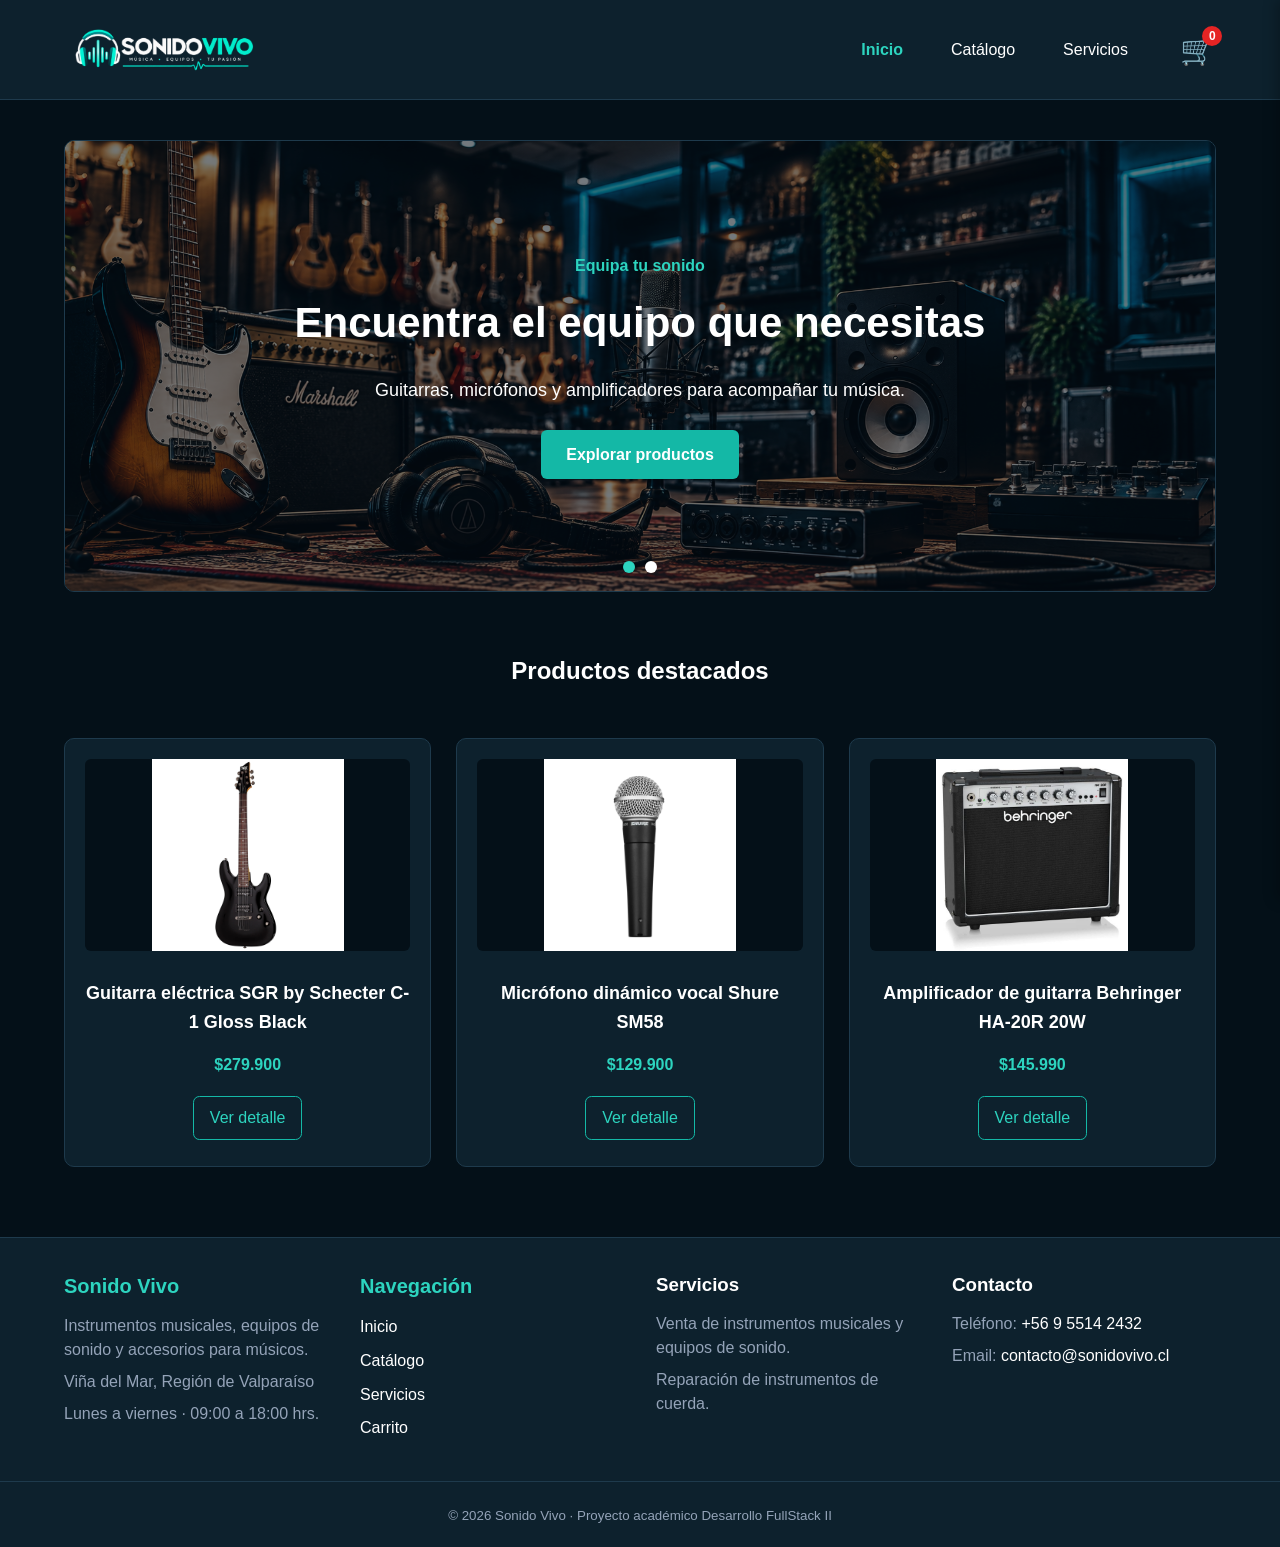
<file: index.html>
<!DOCTYPE html>
<html lang="es">

<head>
    <meta charset="UTF-8">
    <meta name="viewport" content="width=device-width, initial-scale=1.0">
    <meta name="description" content="Tienda de Instrumentos musicales, equipos de sonido y accesorios. Servicio técnico y reparación de instrumentos.">
    <title>Inicio | Sonido Vivo</title>
    <link rel="stylesheet" href="assets/css/estilos.css">
</head>

<body>


    <header class="cabecera-sitio">

        <a class="marca" href="index.html">
            <img src="assets/img/logo.png" alt="Sonido Vivo">
        </a>

        <button id="boton-menu" class="boton-menu" type="button" aria-label="Abrir o cerrar menú principal"
            aria-controls="navegacion-principal" aria-expanded="false">

            <span aria-hidden="true">☰</span>
        </button>

        <nav id="navegacion-principal" class="navegacion-principal" aria-label="Navegación principal">

            <ul class="menu">
                <li><a href="index.html" aria-current="page">Inicio</a></li>
                <li><a href="catalogo.html">Catálogo</a></li>
                <li><a href="servicios.html">Servicios</a></li>
            </ul>

        </nav>
        <button id="abrir-carrito" class="acceso-carrito" type="button" aria-label="Abrir carrito de compras">

            <span class="icono-carrito" aria-hidden="true">🛒</span>
            <span id="cantidad-carrito" class="cantidad-carrito">0</span>

        </button>

    </header>

    <aside id="panel-carrito" class="panel-carrito" aria-label="Carrito de compras">

        <div class="panel-carrito-encabezado">
            <h2>Mi carrito</h2>

            <button id="cerrar-carrito" type="button" aria-label="Cerrar carrito">
                ✕
            </button>
        </div>

        <div class="panel-carrito-contenido">

            <div id="lista-carrito"></div>
            
            <p id="total-carrito-panel" class="total-carrito">
                Total: $0
            </p>

            <div id="acciones-carrito">

                <button id="vaciar-carrito" type="button">
                    Vaciar carrito
                </button>

                <a class="boton" href="carrito.html">
                    Ver carrito completo
                </a>

            </div>

        </div>

    </aside>

    <main id="contenido-principal">
        <section class="carrusel" aria-label="Presentación principal de Sonido Vivo">

            <article class="diapositiva activa">

                <img src="assets/img/catalogo.png" alt="Equipos e instrumentos disponibles en Sonido Vivo">

                <div class="contenido-diapositiva">
                    <p class="etiqueta">Equipa tu sonido</p>
                    <h1>Encuentra el equipo que necesitas</h1>
                    <p>Guitarras, micrófonos y amplificadores para acompañar tu música.</p>
                    <a class="boton" href="catalogo.html">Explorar productos</a>
                </div>

            </article>


            <article class="diapositiva">

                <img src="assets/img/servicio tecnico.png" alt="Servicio técnico y reparación de instrumentos">

                <div class="contenido-diapositiva">
                    <p class="etiqueta">Servicio técnico</p>
                    <h2>Tu instrumento en buenas manos</h2>
                    <p>Reparación y mantenimiento de instrumentos de cuerda.</p>
                    <a class="boton" href="servicios.html">Solicitar revisión</a>
                </div>

            </article>


            <div class="indicadores-carrusel" aria-label="Seleccionar diapositiva">

                <button class="indicador activo" type="button" data-indice="0" aria-label="Mostrar catálogo">
                </button>

                <button class="indicador" type="button" data-indice="1" aria-label="Mostrar servicio técnico">
                </button>

            </div>

        </section>

        <section aria-labelledby="titulo-productos">
            <h2 id="titulo-productos">Productos destacados</h2>

            <div class="grilla-productos">

                <article class="tarjeta-producto">
                    <img src="assets/img/guitarra-schecter.jpg"
                        alt="Guitarra eléctrica SGR by Schecter C-1 Gloss Black">
                    <h3>Guitarra eléctrica SGR by Schecter C-1 Gloss Black</h3>
                    <p>$279.900</p>
                    <a href="producto1.html">Ver detalle</a>
                </article>

                <article class="tarjeta-producto">
                    <img src="assets/img/microfono.jpg" alt="Micrófono dinámico vocal Shure SM58">
                    <h3>Micrófono dinámico vocal Shure SM58</h3>
                    <p>$129.900</p>
                                 
                    <a href="producto2.html">Ver detalle</a>
                </article>

                <article class="tarjeta-producto">
                    <img src="assets/img/amplificador-behringe.jpg" alt="Amplificador de guitarra Behringer HA-20R 20W">
                    <h3>Amplificador de guitarra Behringer HA-20R 20W</h3>
                    <p>$145.990</p>

                    <a href="producto3.html">Ver detalle</a>
                </article>

            </div>
        </section>

    </main>
    <footer class="pie-sitio">

        <div class="footer-contenido">

            <section class="footer-columna">
                <h2>Sonido Vivo</h2>

                <p>
                    Instrumentos musicales, equipos de sonido y accesorios para músicos.
                </p>

                <p>Viña del Mar, Región de Valparaíso</p>

                <p>Lunes a viernes · 09:00 a 18:00 hrs.</p>
            </section>

            <section class="footer-columna">
                <h2>Navegación</h2>

                <ul>
                    <li><a href="index.html">Inicio</a></li>
                    <li><a href="catalogo.html">Catálogo</a></li>
                    <li><a href="servicios.html">Servicios</a></li>
                    <li><a href="carrito.html">Carrito</a></li>
                </ul>
            </section>

            <section class="footer-columna">
                <h3>Servicios</h3>

                <p>
                    Venta de instrumentos musicales y equipos de sonido.
                </p>

                <p>
                    Reparación de instrumentos de cuerda.
                </p>

            </section>

            <section class="footer-columna">
                <h3>Contacto</h3>

                <address>
                    <p>
                        Teléfono:
                        <a href="tel:+56955142432">+56 9 5514 2432</a>
                    </p>

                    <p>
                        Email:
                        <a href="mailto:contacto@sonidovivo.cl">contacto@sonidovivo.cl</a>
                    </p>
                </address>
            </section>

        </div>

        <div class="footer-inferior">
            <p>
                <small>
                    © 2026 Sonido Vivo · Proyecto académico Desarrollo FullStack II
                </small>
            </p>
        </div>

    </footer>
    <script src="assets/js/menu.js"></script>
    <script src="assets/js/productos.js"></script>
    <script src="assets/js/app.js"></script>
    <script src="assets/js/carrito.js"></script>
    <script src="assets/js/carrusel.js"></script>

</body>

</html>
</file>
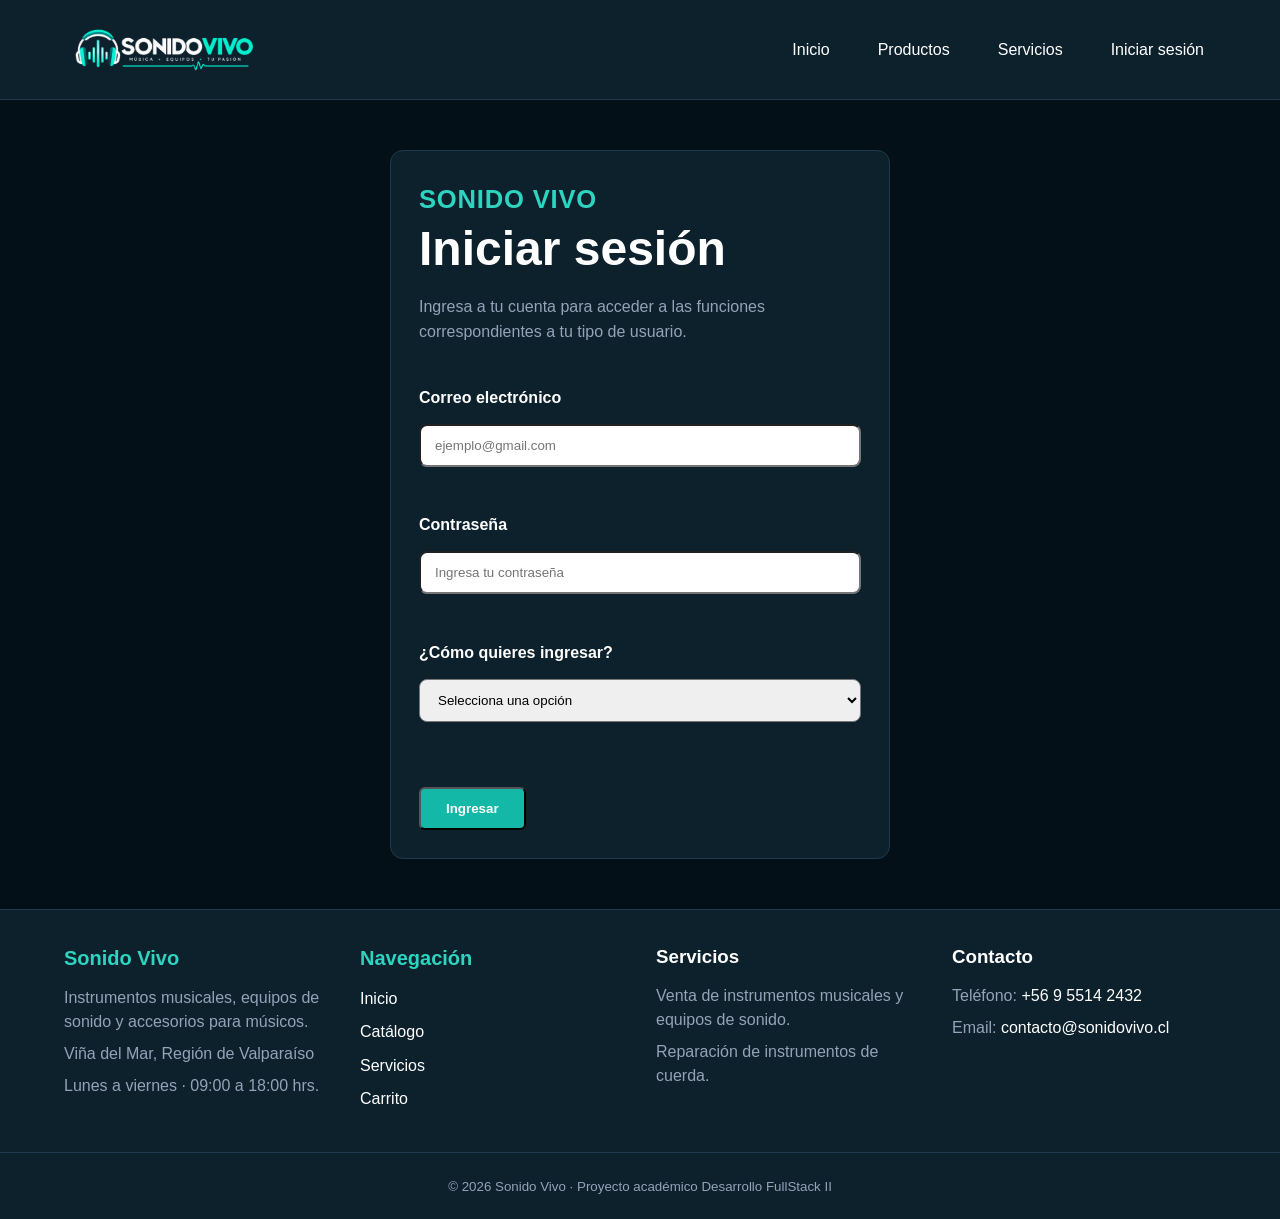
<file: agregar-producto.html>
<!DOCTYPE html>
<html lang="es">

<head>

    <meta charset="UTF-8">
    <meta name="viewport" content="width=device-width, initial-scale=1.0">

    <title>Agregar producto - Sonido Vivo</title>

    <link rel="stylesheet" href="assets/css/estilos.css">

</head>

<body>

    <main>

        <section class="contenedor-formulario">

            <h1>Agregar producto</h1>

            <form id="formProducto">

                <label for="codigo">
                    Código
                </label>

                <input
                    type="text"
                    id="codigo"
                    required
                    minlength="3"
                >

                <label for="nombre">
                    Nombre
                </label>

                <input
                    type="text"
                    id="nombre"
                    required
                    maxlength="100"
                >

                <label for="descripcion">
                    Descripción
                </label>

                <textarea
                    id="descripcion"
                    maxlength="500"
                ></textarea>

                <label for="precio">
                    Precio
                </label>

                <input
                    type="number"
                    id="precio"
                    min="0"
                    step="0.01"
                    required
                >

                <label for="stock">
                    Stock
                </label>

                <input
                    type="number"
                    id="stock"
                    min="0"
                    step="1"
                    required
                >

                <label for="stockCritico">
                    Stock crítico
                </label>

                <input
                    type="number"
                    id="stockCritico"
                    min="0"
                    step="1"
                    value="5"
                >

                <label for="categoria">
                    Categoría
                </label>

                <select id="categoria" required>

                    <option value="">
                        Seleccione una categoría
                    </option>

                    <option value="Guitarras">
                        Guitarras
                    </option>

                    <option value="Micrófonos">
                        Micrófonos
                    </option>

                    <option value="Amplificadores">
                        Amplificadores
                    </option>

                    <option value="Accesorios">
                        Accesorios
                    </option>

                </select>

                <label for="imagen">
                    Imagen
                </label>

                <input
                    type="text"
                    id="imagen"
                    placeholder="assets/img/producto.jpg"
                >

                <p id="mensajeProducto"></p>

                <button type="submit">
                    Guardar producto
                </button>

                <a href="vendedor.html">
                    Volver al panel
                </a>

            </form>

        </section>

    </main>

    <script src="assets/js/vendedor.js"></script>

</body>

</html>
</file>
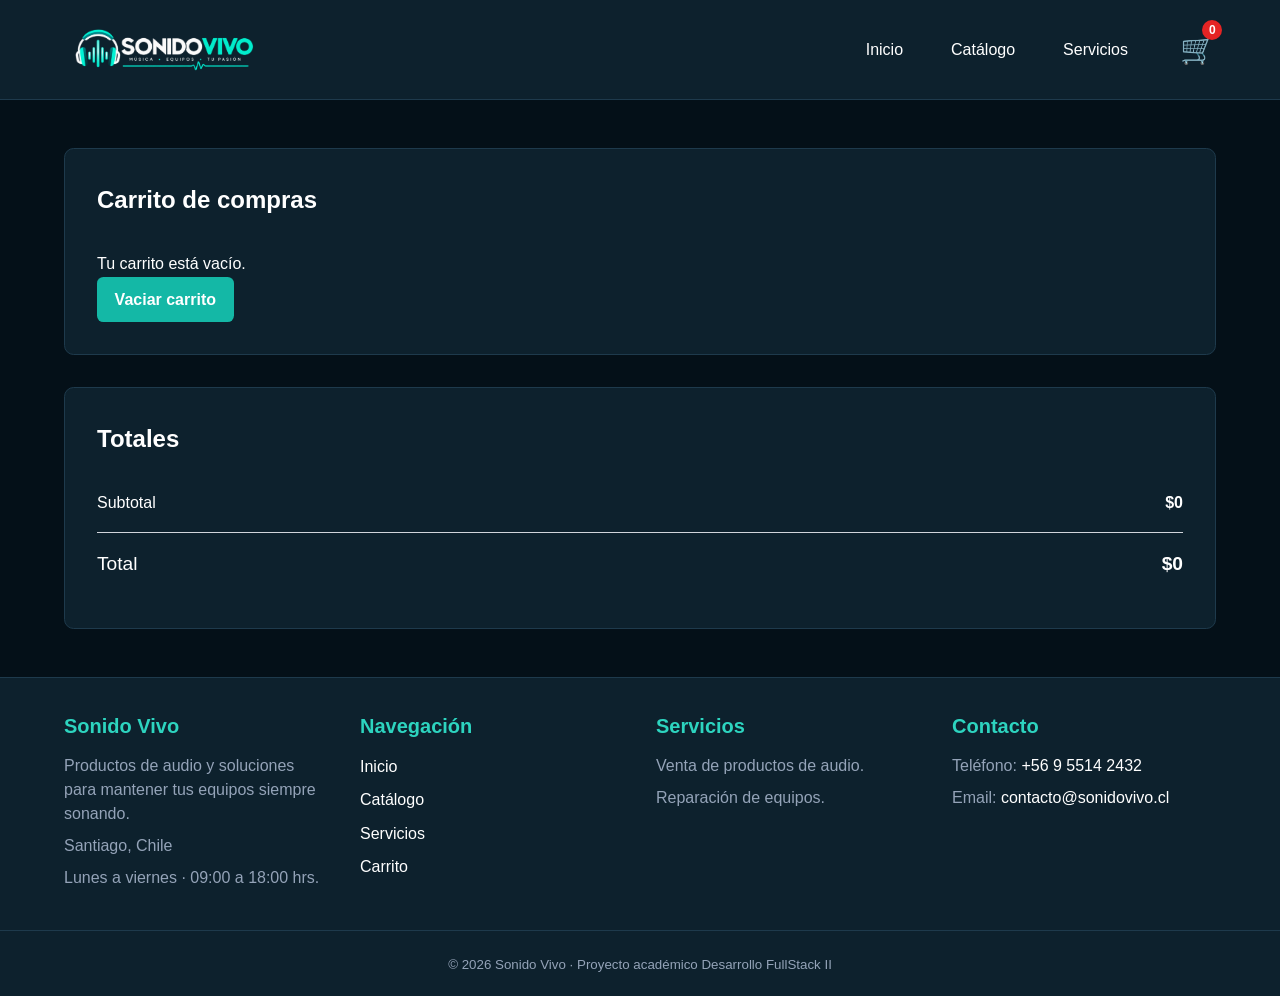
<file: carrito.html>
<!DOCTYPE html>
<html lang="es">

<head>
    <meta charset="UTF-8">
    <meta name="viewport" content="width=device-width, initial-scale=1.0">
    <meta name="description" content="Carrito de compras de Sonido Vivo">
    <title>Carrito de compras | Sonido Vivo</title>
    <link rel="stylesheet" href="assets/css/estilos.css">
</head>

<body>
    <header class="cabecera-sitio">

        <a class="marca" href="index.html">
            <img src="assets/img/logo.png" alt="Sonido Vivo">
        </a>

        <button id="boton-menu" class="boton-menu" type="button" aria-label="Abrir o cerrar menú principal"
            aria-controls="navegacion-principal" aria-expanded="false">

            <span aria-hidden="true">☰</span>

        </button>

        <nav id="navegacion-principal" class="navegacion-principal" aria-label="Navegación principal">

            <ul class="menu">
                <li><a href="index.html">Inicio</a></li>
                <li><a href="catalogo.html">Catálogo</a></li>
                <li><a href="servicios.html">Servicios</a></li>
            </ul>

        </nav>

        <a class="acceso-carrito" href="carrito.html" aria-label="Ir al carrito de compras">

            <span class="icono-carrito" aria-hidden="true">🛒</span>

            <span id="cantidad-carrito" class="cantidad-carrito">
                0
            </span>

        </a>

    </header>
    <main id="contenido-principal" class="pagina-carrito">

        <section class="carrito-compras">

            <h1>Carrito de compras</h1>
            <section id="lista-carrito">
            </section>

            <div class="acciones-pagina-carrito">

                <button id="vaciar-carrito" type="button">
                    Vaciar carrito
                </button>

            </div>

        </section>


        <aside class="resumen-carrito">

            <h2>Totales</h2>

            <div class="fila-resumen">
                <span>Subtotal</span>
                <strong id="subtotal-carrito">$0</strong>
            </div>

            <div class="fila-resumen total-resumen">
                <span>Total</span>
                <strong id="total-pagina-carrito">$0</strong>
            </div>

        </aside>

    </main>
    <footer class="pie-sitio">

        <div class="footer-contenido">

            <section class="footer-columna">
                <h2>Sonido Vivo</h2>

                <p>
                    Productos de audio y soluciones para mantener tus equipos siempre sonando.
                </p>

                <p>Santiago, Chile</p>

                <p>Lunes a viernes · 09:00 a 18:00 hrs.</p>
            </section>

            <section class="footer-columna">
                <h2>Navegación</h2>

                <ul>
                    <li><a href="index.html">Inicio</a></li>
                    <li><a href="catalogo.html">Catálogo</a></li>
                    <li><a href="servicios.html">Servicios</a></li>
                    <li><a href="carrito.html">Carrito</a></li>
                </ul>
            </section>

            <section class="footer-columna">
                <h2>Servicios</h2>

                <p>Venta de productos de audio.</p>
                <p>Reparación de equipos.</p>
            </section>

            <section class="footer-columna">
                <h2>Contacto</h2>

                <address>
                    <p>
                        Teléfono:
                        <a href="tel:+56955142432">+56 9 5514 2432</a>
                    </p>

                    <p>
                        Email:
                        <a href="mailto:contacto@sonidovivo.cl">contacto@sonidovivo.cl</a>
                    </p>
                </address>
            </section>

        </div>

        <div class="footer-inferior">
            <p>
                <small>
                    © 2026 Sonido Vivo · Proyecto académico Desarrollo FullStack II
                </small>
            </p>
        </div>
    </footer>

    <script src="assets/js/menu.js"></script>
    <script src="assets/js/productos.js"></script>
    <script src="assets/js/carrito.js"></script>

</body>

</html>
</file>
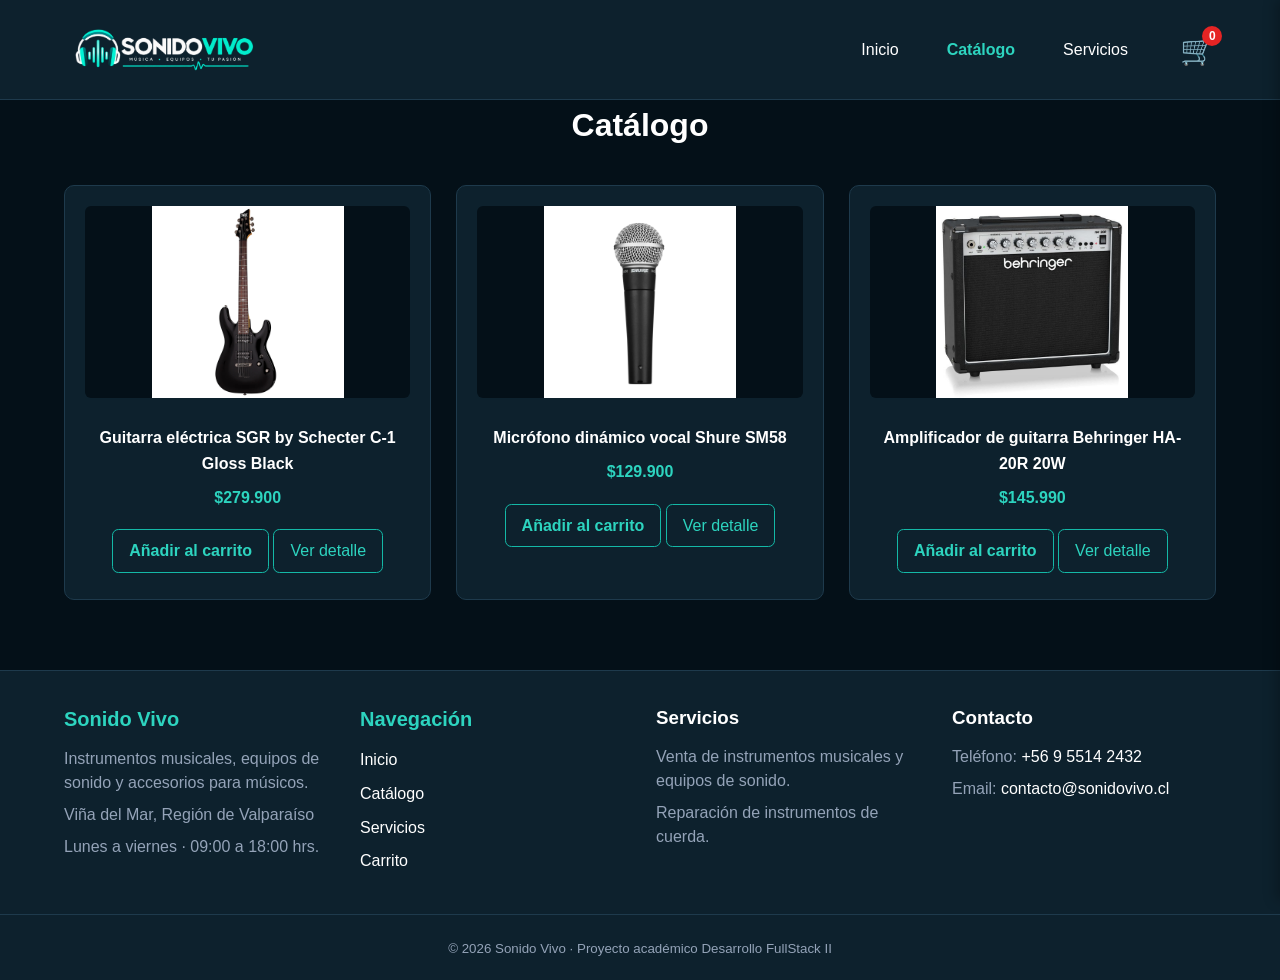
<file: catalogo.html>
<!DOCTYPE html>
<html lang="es">

<head>
    <meta charset="UTF-8">
    <meta name="viewport" content="width=device-width, initial-scale=1.0">
    <meta name="description" content="Catálogo de productos de audio de Sonido Vivo">
    <title>Catálogo | Sonido Vivo</title>
    <link rel="stylesheet" href="assets/css/estilos.css">
</head>

<body>

    <header class="cabecera-sitio">

        <a class="marca" href="index.html">
            <img src="assets/img/logo.png" alt="Sonido Vivo">
        </a>

        <button id="boton-menu" class="boton-menu" type="button" aria-label="Abrir o cerrar menú principal"
            aria-controls="navegacion-principal" aria-expanded="false">

            <span aria-hidden="true">☰</span>
        </button>

        <nav id="navegacion-principal" class="navegacion-principal" aria-label="Navegación principal">

            <ul class="menu">
                <li><a href="index.html">Inicio</a></li>
                <li><a href="catalogo.html" aria-current="page">Catálogo</a></li>
                <li><a href="servicios.html">Servicios</a></li>
            </ul>

        </nav>

        <button id="abrir-carrito" class="acceso-carrito" type="button" aria-label="Abrir carrito de compras">

            <span class="icono-carrito" aria-hidden="true">🛒</span>

            <span id="cantidad-carrito" class="cantidad-carrito">
                0
            </span>

        </button>

    </header>


    <!-- PANEL LATERAL DEL CARRITO -->

    <aside id="panel-carrito" class="panel-carrito" aria-label="Carrito de compras">

        <div class="panel-carrito-encabezado">

            <h2>Mi carrito</h2>

            <button id="cerrar-carrito" type="button" aria-label="Cerrar carrito">
                ✕
            </button>

        </div>

        <div class="panel-carrito-contenido">

            <div id="lista-carrito"></div>
            
            <p id="total-carrito-panel" class="total-carrito">
                Total: $0
            </p>
            
            <div id="acciones-carrito">

                <button id="vaciar-carrito" type="button">
                    Vaciar carrito
                </button>

                <a class="boton" href="carrito.html">
                    Ver carrito completo
                </a>

            </div>

        </div>

    </aside>


    <main id="contenido-principal">

        <section aria-labelledby="titulo-catalogo">

            <h1 id="titulo-catalogo">Catálogo </h1>

            <div class="grilla-productos">

                <article class="tarjeta-producto">

                    <img src="assets/img/guitarra-schecter.jpg"
                        alt="Guitarra eléctrica SGR by Schecter C-1 Gloss Black">

                    <h2>Guitarra eléctrica SGR by Schecter C-1 Gloss Black</h2>

                    <p>$279.900</p>

                                 
                     <button type="button" class="boton-agregar" data-id="1">
                                Añadir al carrito
                    </button>

                    <a href="producto1.html">Ver detalle</a>

                </article>


                <article class="tarjeta-producto">

                    <img src="assets/img/microfono.jpg" alt="Micrófono dinámico vocal Shure SM58">

                    <h2>Micrófono dinámico vocal Shure SM58</h2>

                    <p>$129.900</p>
                  
                    <button type="button" class="boton-agregar" data-id="2">
                        Añadir al carrito
                    </button>

                    <a href="producto2.html">Ver detalle</a>

                </article>


                <article class="tarjeta-producto">

                    <img src="assets/img/amplificador-behringe.jpg" alt="Amplificador de guitarra Behringer HA-20R 20W">

                    <h2>Amplificador de guitarra Behringer HA-20R 20W</h2>

                    <p>$145.990</p>


                    <button type="button" class="boton-agregar" data-id="3">
                        Añadir al carrito
                    </button>

                    <a href="producto3.html">Ver detalle</a>

                </article>

            </div>

        </section>

    </main>
    <footer class="pie-sitio">

        <div class="footer-contenido">

            <section class="footer-columna">
                <h2>Sonido Vivo</h2>

                <p>
                    Instrumentos musicales, equipos de sonido y accesorios para músicos.
                </p>

                <p>Viña del Mar, Región de Valparaíso</p>

                <p>Lunes a viernes · 09:00 a 18:00 hrs.</p>
            </section>

            <section class="footer-columna">
                <h2>Navegación</h2>

                <ul>
                    <li><a href="index.html">Inicio</a></li>
                    <li><a href="catalogo.html">Catálogo</a></li>
                    <li><a href="servicios.html">Servicios</a></li>
                    <li><a href="carrito.html">Carrito</a></li>
                </ul>
            </section>

            <section class="footer-columna">
                <h3>Servicios</h3>

                <p>
                    Venta de instrumentos musicales y equipos de sonido.
                </p>

                <p>
                    Reparación de instrumentos de cuerda.
                </p>

            </section>

            <section class="footer-columna">
                <h3>Contacto</h3>

                <address>
                    <p>
                        Teléfono:
                        <a href="tel:+56955142432">+56 9 5514 2432</a>
                    </p>

                    <p>
                        Email:
                        <a href="mailto:contacto@sonidovivo.cl">contacto@sonidovivo.cl</a>
                    </p>
                </address>
            </section>

        </div>

        <div class="footer-inferior">
            <p>
                <small>
                    © 2026 Sonido Vivo · Proyecto académico Desarrollo FullStack II
                </small>
            </p>
        </div>

    </footer>
    <script src="assets/js/menu.js"></script>
    <script src="assets/js/productos.js"></script>
    <script src="assets/js/app.js"></script>
    <script src="assets/js/carrito.js"></script>

</body>

</html>
</file>
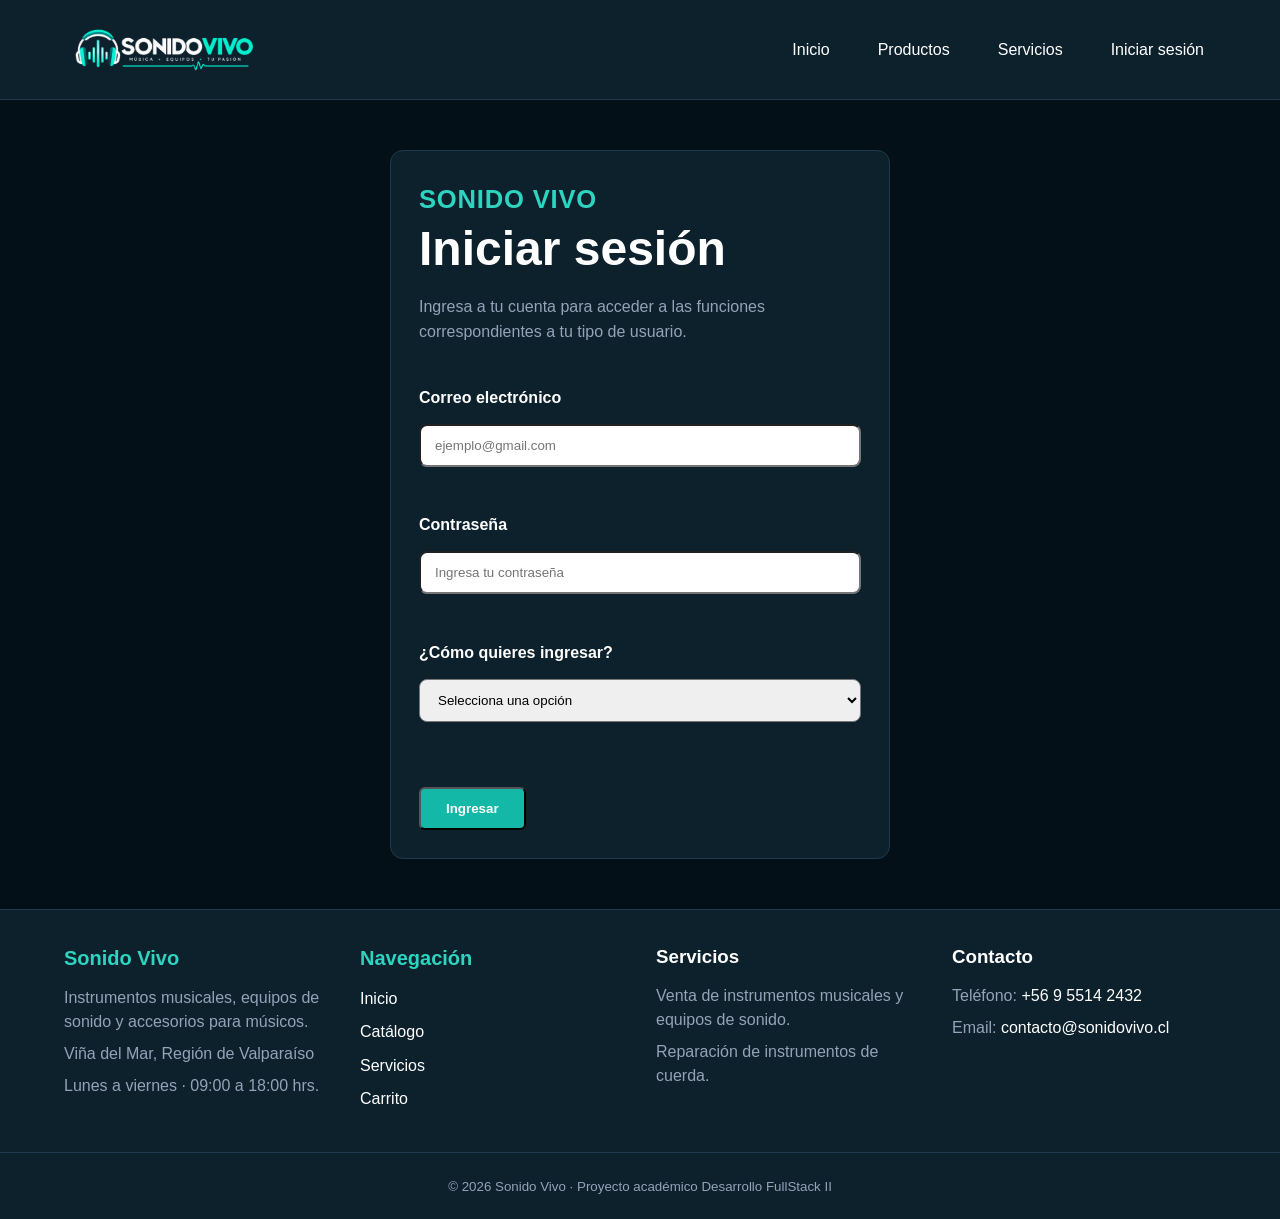
<file: editar-producto.html>
<!DOCTYPE html>
<html lang="es">

<head>

    <meta charset="UTF-8">

    <meta
        name="viewport"
        content="width=device-width, initial-scale=1.0"
    >

    <title>Editar producto - Sonido Vivo</title>

    <link rel="stylesheet" href="assets/css/estilos.css">

</head>

<body>

    <main>

        <section class="contenedor-formulario">

            <h1>Editar producto</h1>

            <form id="formEditarProducto">

                <label for="codigo">
                    Código
                </label>

                <input
                    type="text"
                    id="codigo"
                    required
                    minlength="3"
                >

                <label for="nombre">
                    Nombre
                </label>

                <input
                    type="text"
                    id="nombre"
                    required
                    maxlength="100"
                >

                <label for="descripcion">
                    Descripción
                </label>

                <textarea
                    id="descripcion"
                    maxlength="500"
                ></textarea>

                <label for="precio">
                    Precio
                </label>

                <input
                    type="number"
                    id="precio"
                    min="0"
                    step="0.01"
                    required
                >

                <label for="stock">
                    Stock
                </label>

                <input
                    type="number"
                    id="stock"
                    min="0"
                    required
                >

                <label for="stockCritico">
                    Stock crítico
                </label>

                <input
                    type="number"
                    id="stockCritico"
                    min="0"
                >

                <label for="categoria">
                    Categoría
                </label>

                <select id="categoria" required>

                    <option value="">
                        Seleccione una categoría
                    </option>

                    <option value="Guitarras">
                        Guitarras
                    </option>

                    <option value="Micrófonos">
                        Micrófonos
                    </option>

                    <option value="Amplificadores">
                        Amplificadores
                    </option>

                    <option value="Accesorios">
                        Accesorios
                    </option>

                </select>

                <label for="imagen">
                    Imagen
                </label>

                <input
                    type="text"
                    id="imagen"
                >

                <p id="mensajeEditar"></p>

                <button type="submit">
                    Guardar cambios
                </button>

                <a href="vendedor.html">
                    Volver al panel
                </a>

            </form>

        </section>

    </main>

    <script src="assets/js/vendedor.js"></script>

</body>

</html>
</file>
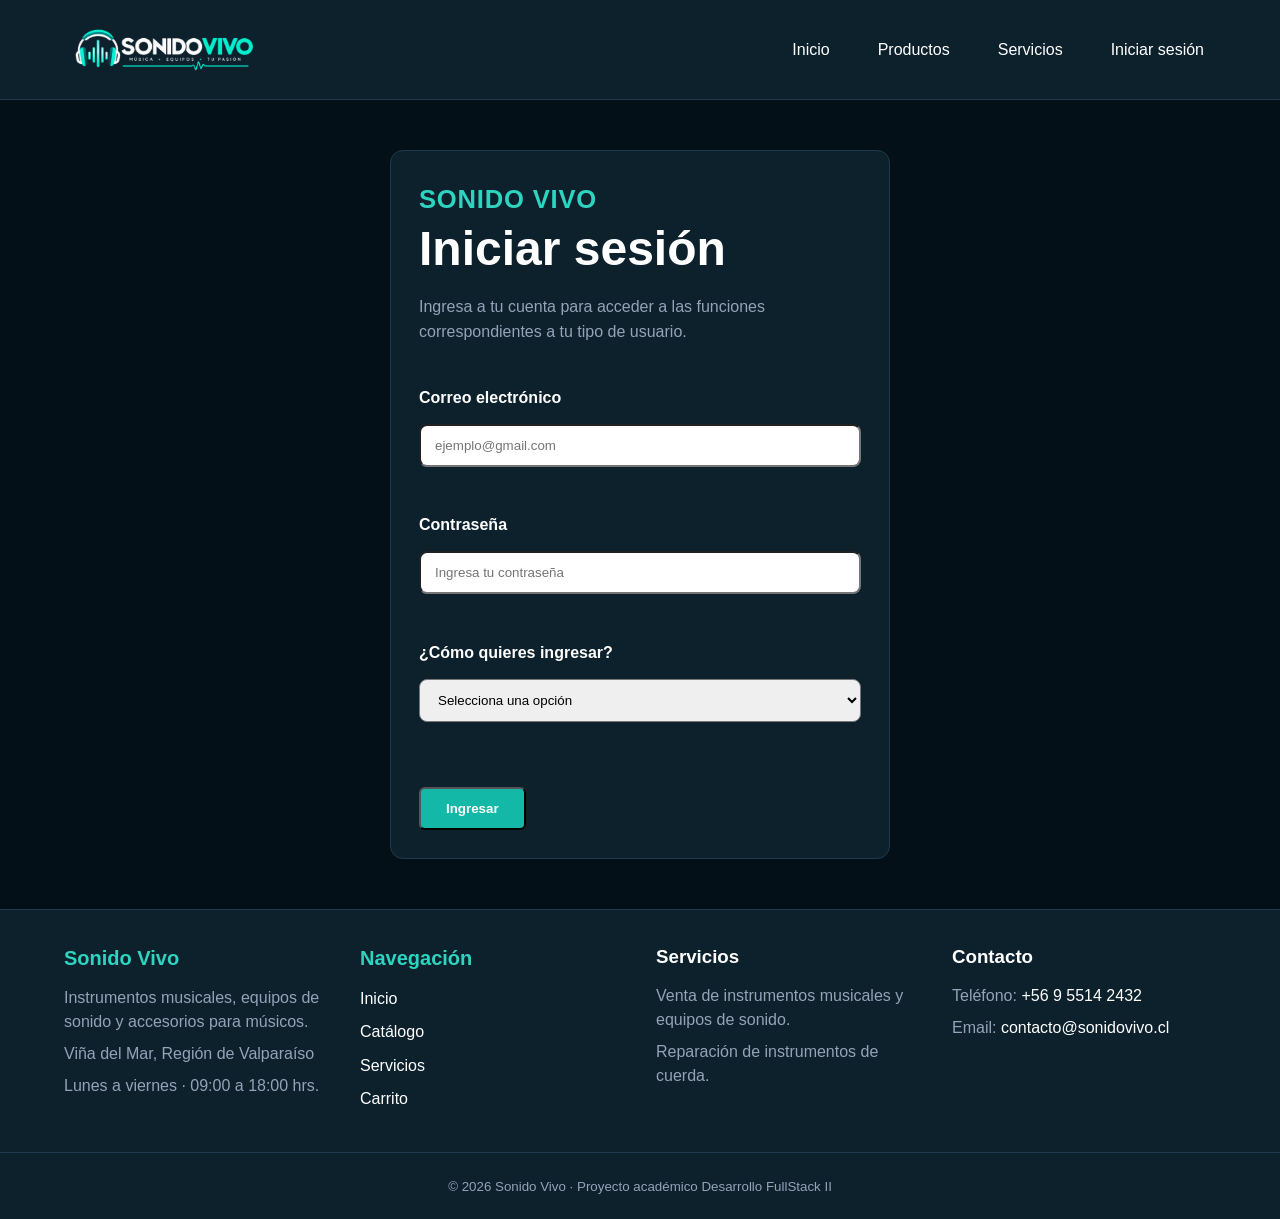
<file: login.html>
<!DOCTYPE html>
<html lang="es">

<head>
    <meta charset="UTF-8">
    <meta name="viewport" content="width=device-width, initial-scale=1.0">

    <title>Iniciar sesión - Sonido Vivo</title>

    <link rel="stylesheet" href="assets/css/estilos.css">
</head>

<body>

    <header class="cabecera-sitio">

        <div class="marca">
            <a href="index.html">
                <img src="assets/img/logo.png" alt="Logo Sonido Vivo">
            </a>
        </div>

        <button
            class="boton-menu"
            type="button"
            aria-label="Abrir menú">
            ☰
        </button>

        <nav class="navegacion-principal">

            <ul class="menu">

                <li>
                    <a href="index.html">Inicio</a>
                </li>

                <li>
                    <a href="catalogo.html">Productos</a>
                </li>

                <li>
                    <a href="servicios.html">Servicios</a>
                </li>

                <li>
                    <a href="login.html">Iniciar sesión</a>
                </li>

            </ul>

        </nav>

    </header>

    <main class="pagina-login">

        <section class="seccion-formulario">

            <div class="encabezado-pagina">

                <span class="etiqueta">
                    SONIDO VIVO
                </span>

                <h1>
                    Iniciar sesión
                </h1>

                <p>
                    Ingresa a tu cuenta para acceder a las funciones
                    correspondientes a tu tipo de usuario.
                </p>

            </div>

            <form
                id="formulario-login"
                novalidate>

                <div class="campo-formulario">

                    <label for="correo">
                        Correo electrónico
                    </label>

                    <input
                        type="email"
                        id="correo"
                        name="correo"
                        maxlength="100"
                        placeholder="ejemplo@gmail.com"
                        required>

                    <small
                        id="error-correo"
                        class="mensaje-error">
                    </small>

                </div>

                <div class="campo-formulario">

                    <label for="password">
                        Contraseña
                    </label>

                    <input
                        type="password"
                        id="password"
                        name="password"
                        minlength="4"
                        maxlength="10"
                        placeholder="Ingresa tu contraseña"
                        required>

                    <small
                        id="error-password"
                        class="mensaje-error">
                    </small>

                </div>

                <div class="campo-formulario">

                    <label for="tipoUsuario">
                        ¿Cómo quieres ingresar?
                    </label>

                    <select
                        id="tipoUsuario"
                        name="tipoUsuario"
                        required>

                        <option value="">
                            Selecciona una opción
                        </option>

                        <option value="usuario">
                            Usuario / Cliente
                        </option>

                        <option value="vendedor">
                            Vendedor
                        </option>

                    </select>

                    <small
                        id="error-tipo"
                        class="mensaje-error">
                    </small>

                </div>

                <p
                    id="mensaje-login"
                    class="mensaje-error">
                </p>

                <button
                    type="submit"
                    class="boton">
                    Ingresar
                </button>

            </form>

        </section>

    </main>

    <footer class="pie-sitio">

        <div class="footer-contenido">

            <section class="footer-columna">

                <h2>
                    Sonido Vivo
                </h2>

                <p>
                    Instrumentos musicales, equipos de sonido
                    y accesorios para músicos.
                </p>

                <p>
                    Viña del Mar, Región de Valparaíso
                </p>

                <p>
                    Lunes a viernes · 09:00 a 18:00 hrs.
                </p>

            </section>

            <section class="footer-columna">

                <h2>
                    Navegación
                </h2>

                <ul>

                    <li>
                        <a href="index.html">
                            Inicio
                        </a>
                    </li>

                    <li>
                        <a href="catalogo.html">
                            Catálogo
                        </a>
                    </li>

                    <li>
                        <a href="servicios.html">
                            Servicios
                        </a>
                    </li>

                    <li>
                        <a href="carrito.html">
                            Carrito
                        </a>
                    </li>

                </ul>

            </section>

            <section class="footer-columna">

                <h3>
                    Servicios
                </h3>

                <p>
                    Venta de instrumentos musicales
                    y equipos de sonido.
                </p>

                <p>
                    Reparación de instrumentos de cuerda.
                </p>

            </section>

            <section class="footer-columna">

                <h3>
                    Contacto
                </h3>

                <address>

                    <p>
                        Teléfono:
                        <a href="tel:+56955142432">
                            +56 9 5514 2432
                        </a>
                    </p>

                    <p>
                        Email:
                        <a href="mailto:contacto@sonidovivo.cl">
                            contacto@sonidovivo.cl
                        </a>
                    </p>

                </address>

            </section>

        </div>

        <div class="footer-inferior">

            <p>

                <small>
                    © 2026 Sonido Vivo · Proyecto académico Desarrollo FullStack II
                </small>

            </p>

        </div>

    </footer>

    <script src="assets/js/menu.js"></script>
    <script src="assets/js/login.js"></script>

</body>

</html>
</file>
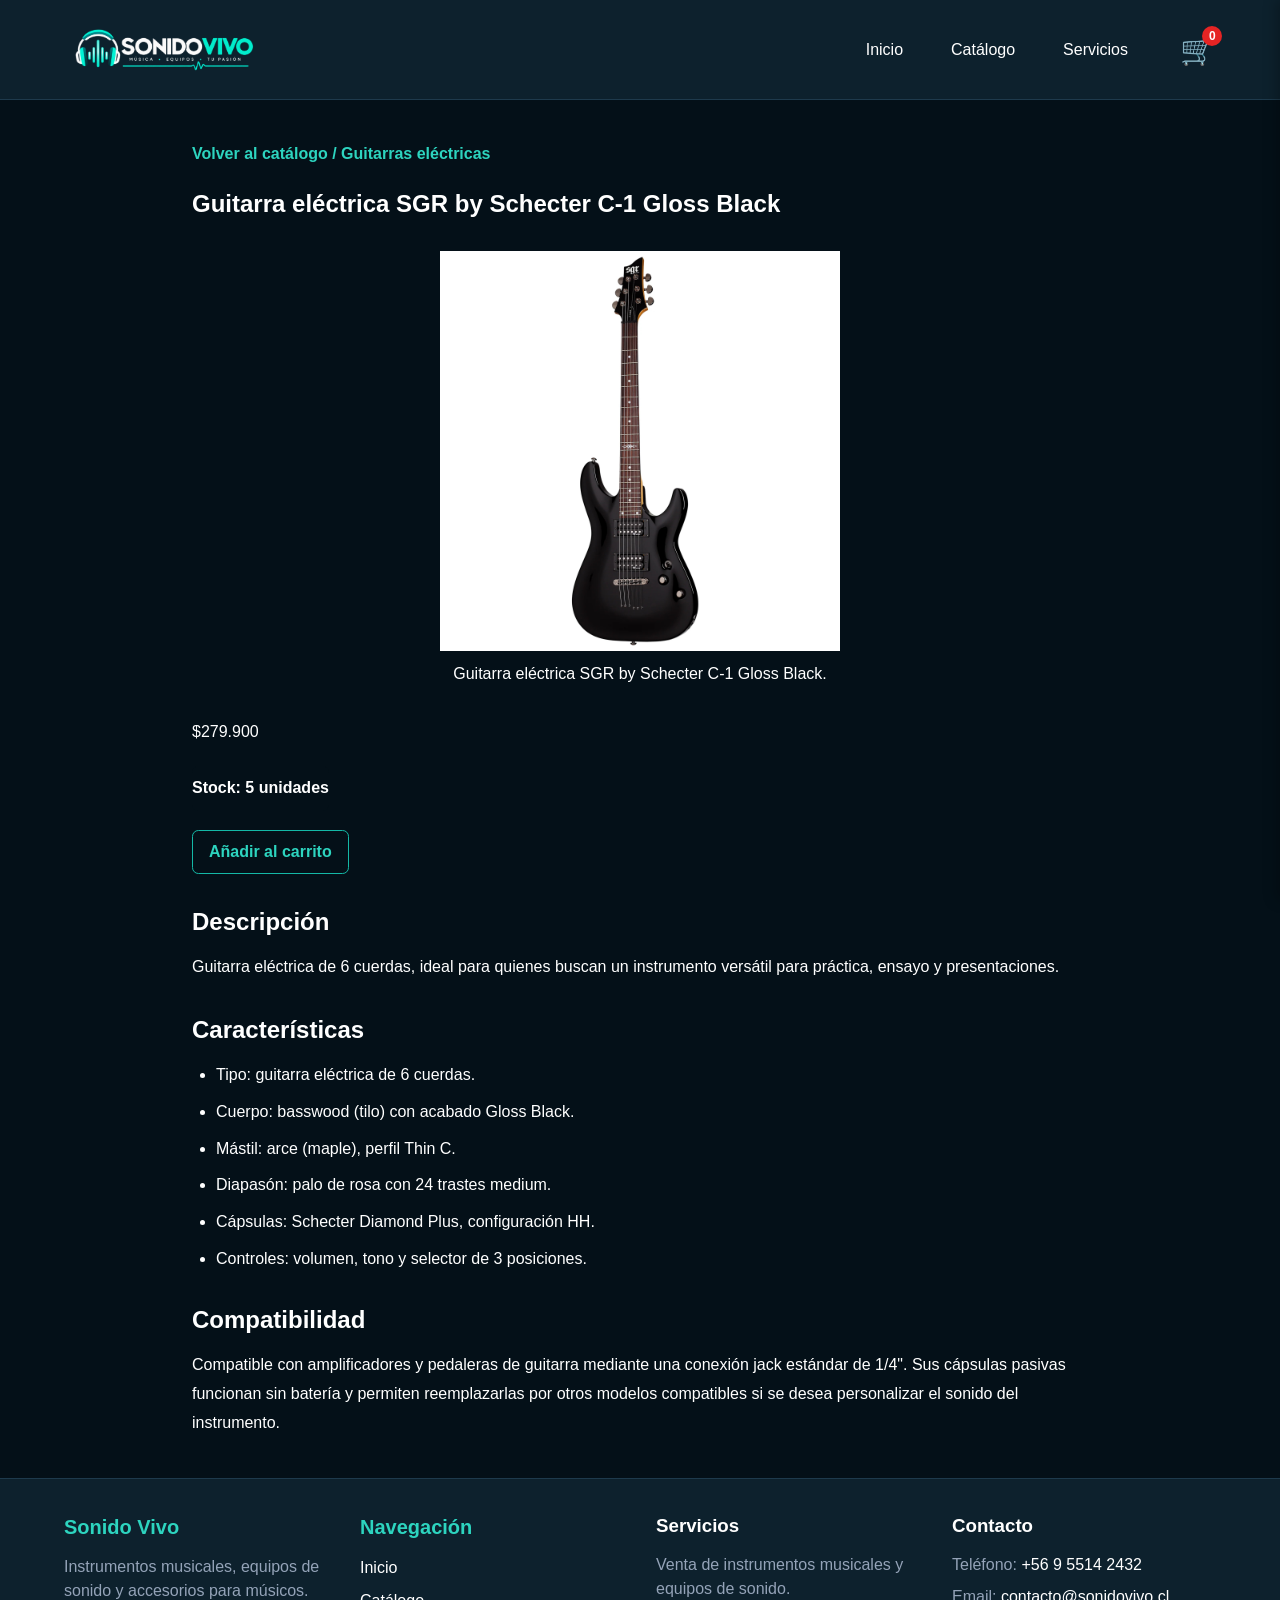
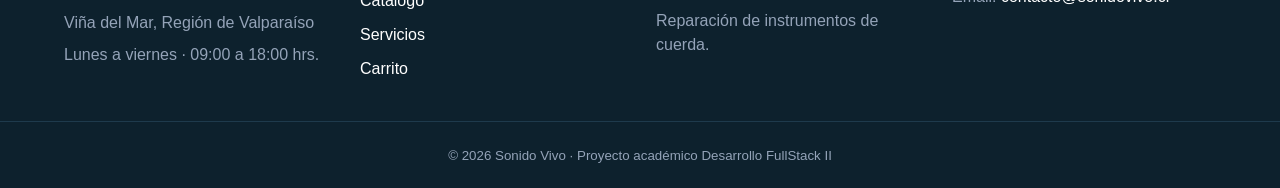
<file: producto1.html>
<!DOCTYPE html>
<html lang="es">

<head>
    <meta charset="UTF-8">
    <meta name="viewport" content="width=device-width, initial-scale=1.0">
    <meta name="description" content="Detalle de guitarra eléctrica SGR by Schecter C-1 Gloss Black">
    <title>Guitarra SGR by Schecter | Sonido Vivo</title>
    <link rel="stylesheet" href="assets/css/estilos.css">
</head>

<body>
    <header class="cabecera-sitio">
        <a class="marca" href="index.html">
            <img src="assets/img/logo.png" alt="Sonido Vivo">
        </a>
        <button id="boton-menu" class="boton-menu" type="button" aria-label="Abrir o cerrar menú principal"
            aria-controls="navegacion-principal" aria-expanded="false">

            <span aria-hidden="true">☰</span>
        </button>
        <nav id="navegacion-principal" class="navegacion-principal" aria-label="Navegación principal">
            <ul class="menu">
                <li><a href="index.html">Inicio</a></li>
                <li><a href="catalogo.html">Catálogo</a></li>
                <li><a href="servicios.html">Servicios</a></li>
            </ul>
        </nav>
        <button id="abrir-carrito" class="acceso-carrito" type="button" aria-label="Abrir carrito de compras">
            <span class="icono-carrito" aria-hidden="true">🛒</span>
            <span id="cantidad-carrito" class="cantidad-carrito">
                0
            </span>
        </button>
    </header>
    <aside id="panel-carrito" class="panel-carrito" aria-label="Carrito de compras">

        <div class="panel-carrito-encabezado">
            <h2>Mi carrito</h2>

            <button id="cerrar-carrito" type="button" aria-label="Cerrar carrito">
                ✕
            </button>
        </div>

        <div class="panel-carrito-contenido">
            <div id="lista-carrito"></div>

            <p id="total-carrito-panel" class="total-carrito">
                Total: $0
            </p>

            <div id="acciones-carrito">

                <button id="vaciar-carrito" type="button">
                    Vaciar carrito
                </button>

                <a class="boton" href="carrito.html">
                    Ver carrito completo
                </a>

            </div>

        </div>

    </aside>
    <main id="contenido-principal" data-producto-id="1">
        <article class="producto-detalle">
            <header>

                <p class="etiqueta">
                    <a href="catalogo.html">Volver al catálogo</a>
                    /
                    Guitarras eléctricas
                </p>
                <h1>Guitarra eléctrica SGR by Schecter C-1 Gloss Black</h1>
            </header>

            <figure>
                <img src="assets/img/guitarra-schecter.jpg" alt="Guitarra eléctrica SGR by Schecter C-1 Gloss Black">
                <figcaption>Guitarra eléctrica SGR by Schecter C-1 Gloss Black.</figcaption>
            </figure>

            <p class="precio">$279.900</p>
            <p id="stock-producto" class="stock-producto"></p>
            <button type="button" class="boton-agregar" data-id="1">
                Añadir al carrito
            </button>

            <h2>Descripción</h2>
            <p>
                Guitarra eléctrica de 6 cuerdas, ideal para quienes buscan un instrumento versátil para práctica,
                ensayo y presentaciones.
            </p>
            <h2>Características</h2>
            <ul>
                <li>Tipo: guitarra eléctrica de 6 cuerdas.</li>
                <li>Cuerpo: basswood (tilo) con acabado Gloss Black.</li>
                <li>Mástil: arce (maple), perfil Thin C.</li>
                <li>Diapasón: palo de rosa con 24 trastes medium.</li>
                <li>Cápsulas: Schecter Diamond Plus, configuración HH.</li>
                <li>Controles: volumen, tono y selector de 3 posiciones.</li>
            </ul>

            <h2>Compatibilidad</h2>
            <p>
                Compatible con amplificadores y pedaleras de guitarra mediante una conexión jack estándar de 1/4".
                Sus cápsulas pasivas funcionan sin batería y permiten reemplazarlas por otros modelos compatibles si se
                desea
                personalizar el sonido del instrumento.
            </p>
        </article>

    </main>
    <footer class="pie-sitio">

        <div class="footer-contenido">

            <section class="footer-columna">
                <h2>Sonido Vivo</h2>

                <p>
                    Instrumentos musicales, equipos de sonido y accesorios para músicos.
                </p>

                <p>Viña del Mar, Región de Valparaíso</p>

                <p>Lunes a viernes · 09:00 a 18:00 hrs.</p>
            </section>

            <section class="footer-columna">
                <h2>Navegación</h2>

                <ul>
                    <li><a href="index.html">Inicio</a></li>
                    <li><a href="catalogo.html">Catálogo</a></li>
                    <li><a href="servicios.html">Servicios</a></li>
                    <li><a href="carrito.html">Carrito</a></li>
                </ul>
            </section>

            <section class="footer-columna">
                <h3>Servicios</h3>

                <p>
                    Venta de instrumentos musicales y equipos de sonido.
                </p>

                <p>
                    Reparación de instrumentos de cuerda.
                </p>

            </section>

            <section class="footer-columna">
                <h3>Contacto</h3>

                <address>
                    <p>
                        Teléfono:
                        <a href="tel:+56955142432">+56 9 5514 2432</a>
                    </p>

                    <p>
                        Email:
                        <a href="mailto:contacto@sonidovivo.cl">contacto@sonidovivo.cl</a>
                    </p>
                </address>
            </section>

        </div>

        <div class="footer-inferior">
            <p>
                <small>
                    © 2026 Sonido Vivo · Proyecto académico Desarrollo FullStack II
                </small>
            </p>
        </div>

    </footer>
    <script src="assets/js/menu.js"></script>
    <script src="assets/js/productos.js"></script>
    <script src="assets/js/carrito.js"></script>
</body>

</html>
</file>
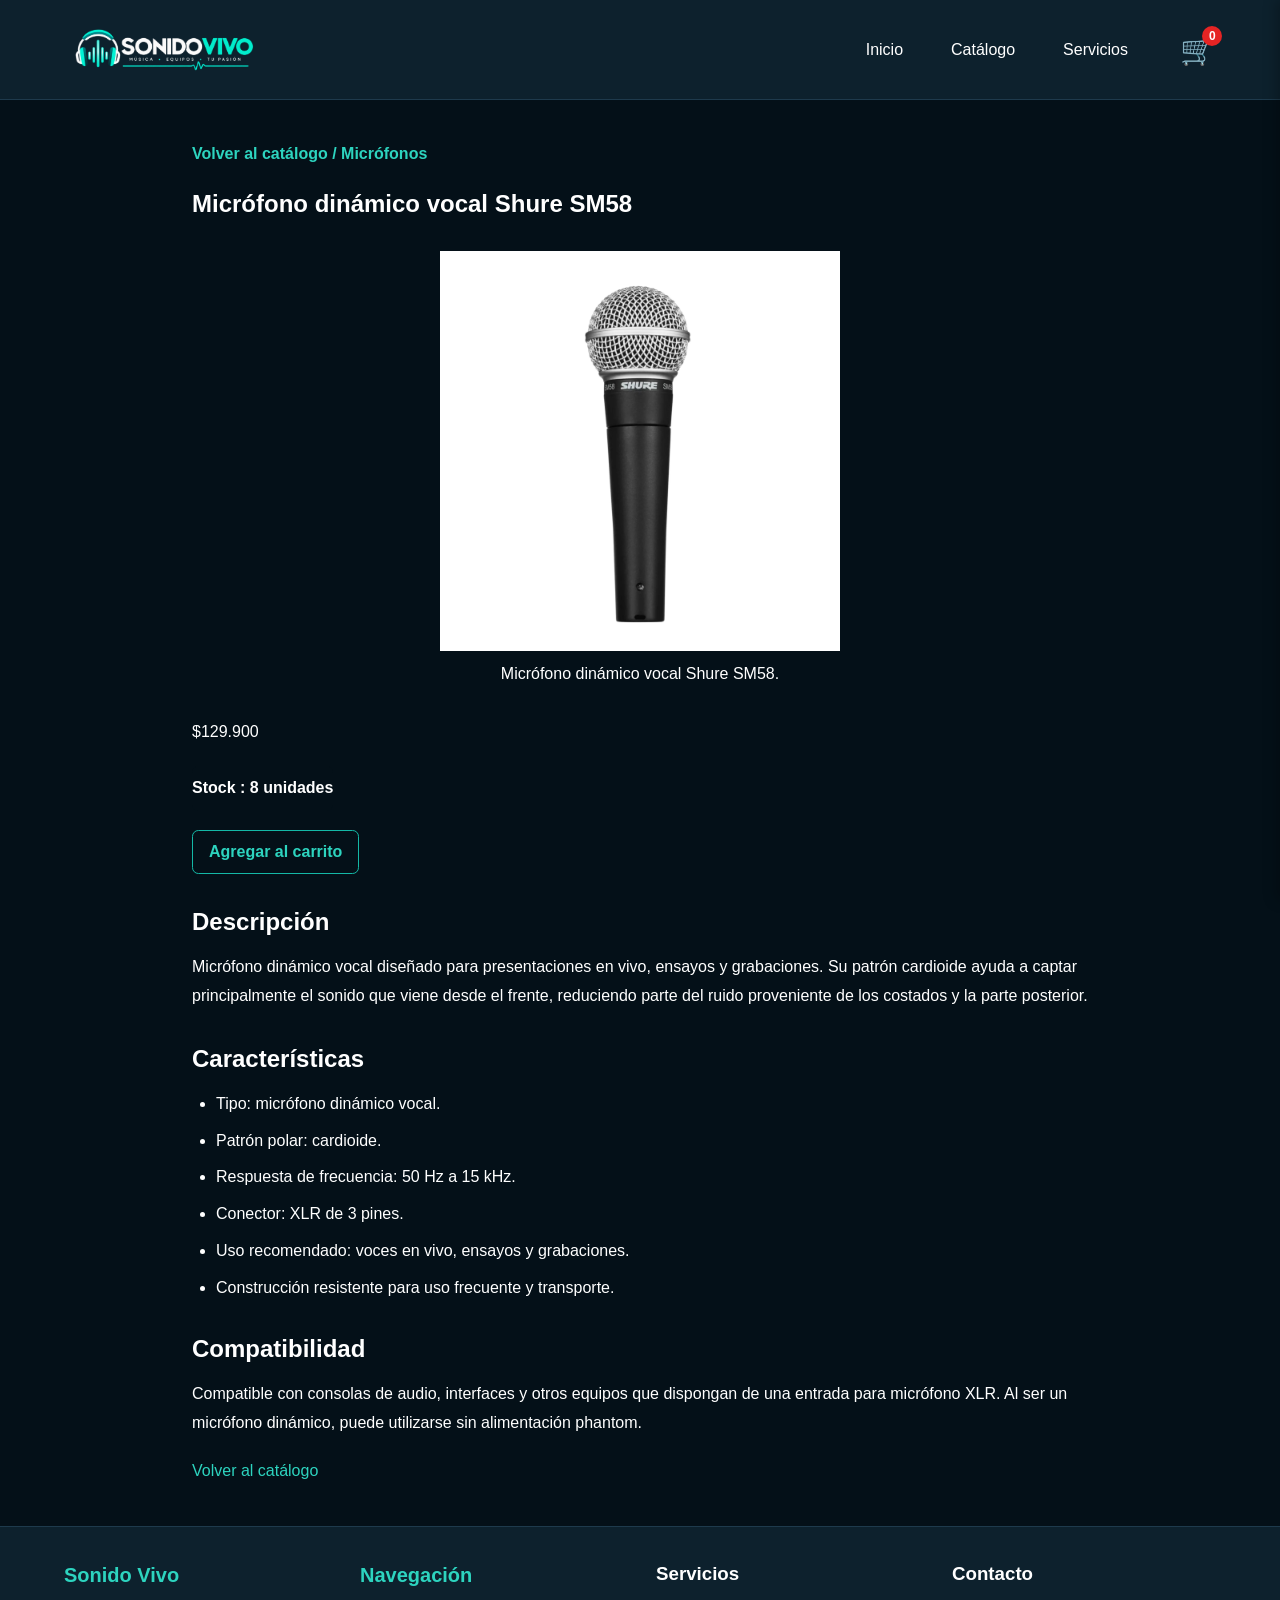
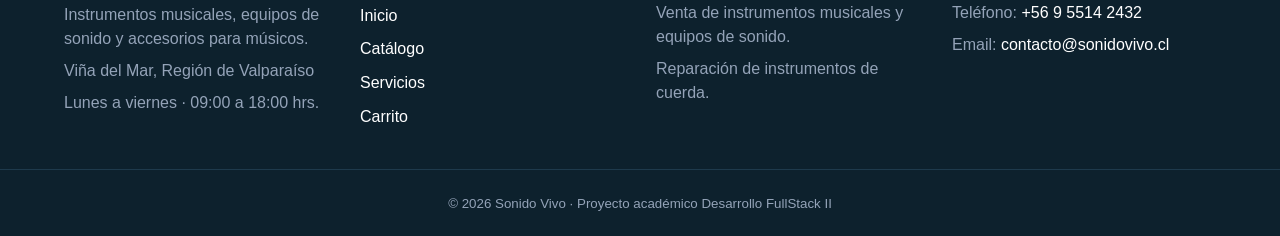
<file: producto2.html>
<!DOCTYPE html>
<html lang="es">

<head>
    <meta charset="UTF-8">
    <meta name="viewport" content="width=device-width, initial-scale=1.0">
    <meta name="description" content="Detalle de micrófono dinámico vocal Shure SM58">
    <title>Micrófono Shure SM58 | Sonido Vivo</title>
    <link rel="stylesheet" href="assets/css/estilos.css">
</head>

<body>



    <header class="cabecera-sitio">
        <a class="marca" href="index.html">
            <img src="assets/img/logo.png" alt="Sonido Vivo">
        </a>
        <button id="boton-menu" class="boton-menu" type="button" aria-label="Abrir o cerrar menú principal"
            aria-controls="navegacion-principal" aria-expanded="false">

            <span aria-hidden="true">☰</span>
        </button>
        <nav id="navegacion-principal" class="navegacion-principal" aria-label="Navegación principal">
            <ul class="menu">
                <li><a href="index.html">Inicio</a></li>
                <li><a href="catalogo.html">Catálogo</a></li>
                <li><a href="servicios.html">Servicios</a></li>
            </ul>
        </nav>
        <button id="abrir-carrito" class="acceso-carrito" type="button" aria-label="Abrir carrito de compras">
            <span class="icono-carrito" aria-hidden="true">🛒</span>
            <span id="cantidad-carrito" class="cantidad-carrito">
                0
            </span>
        </button>
    </header>
    <aside id="panel-carrito" class="panel-carrito" aria-label="Carrito de compras">

        <div class="panel-carrito-encabezado">
            <h2>Mi carrito</h2>

            <button id="cerrar-carrito" type="button" aria-label="Cerrar carrito">
                ✕
            </button>
        </div>
        <div class="panel-carrito-contenido">
            <div id="lista-carrito"></div>
            <p id="total-carrito-panel" class="total-carrito">
                Total: $0
            </p>
            <div id="acciones-carrito">
                <button id="vaciar-carrito" type="button">
                    Vaciar carrito
                </button>

                <a class="boton" href="carrito.html">
                    Ver carrito completo
                </a>
            </div>
        </div>
    </aside>

    <main id="contenido-principal">

        <article class="producto-detalle">
            <header>
                <p class="etiqueta">
                    <a href="catalogo.html">Volver al catálogo</a>
                     /
                    Micrófonos
                </p>
                <h1>Micrófono dinámico vocal Shure SM58</h1>
            </header>

            <figure>
                <img src="assets/img/microfono.jpg" alt="Micrófono dinámico vocal Shure SM58">
                <figcaption>Micrófono dinámico vocal Shure SM58.</figcaption>
            </figure>
            <p class="precio">$129.900</p>

            <p id="stock-producto" class="stock-producto">
                Stock : 8 unidades
            </p>


            <button type="button" class="boton-agregar" data-id="2">
                Agregar al carrito
            </button>
            <h2>Descripción</h2>
            <p>
                Micrófono dinámico vocal diseñado para presentaciones en vivo, ensayos y grabaciones.
                Su patrón cardioide ayuda a captar principalmente el sonido que viene desde el frente,
                reduciendo parte del ruido proveniente de los costados y la parte posterior.
            </p>
            <h2>Características</h2>
            <ul>
                <li>Tipo: micrófono dinámico vocal.</li>
                <li>Patrón polar: cardioide.</li>
                <li>Respuesta de frecuencia: 50 Hz a 15 kHz.</li>
                <li>Conector: XLR de 3 pines.</li>
                <li>Uso recomendado: voces en vivo, ensayos y grabaciones.</li>
                <li>Construcción resistente para uso frecuente y transporte.</li>
            </ul>

            <h2>Compatibilidad</h2>
            <p>
                Compatible con consolas de audio, interfaces y otros equipos que dispongan de una entrada
                para micrófono XLR. Al ser un micrófono dinámico, puede utilizarse sin alimentación phantom.
            </p>

            <p>
                <a href="catalogo.html">Volver al catálogo</a>
            </p>
        </article>

    </main>
    <footer class="pie-sitio">

        <div class="footer-contenido">

            <section class="footer-columna">
                <h2>Sonido Vivo</h2>

                <p>
                    Instrumentos musicales, equipos de sonido y accesorios para músicos.
                </p>

                <p>Viña del Mar, Región de Valparaíso</p>

                <p>Lunes a viernes · 09:00 a 18:00 hrs.</p>
            </section>

            <section class="footer-columna">
                <h2>Navegación</h2>

                <ul>
                    <li><a href="index.html">Inicio</a></li>
                    <li><a href="catalogo.html">Catálogo</a></li>
                    <li><a href="servicios.html">Servicios</a></li>
                    <li><a href="carrito.html">Carrito</a></li>
                </ul>
            </section>

            <section class="footer-columna">
                <h3>Servicios</h3>

                <p>
                    Venta de instrumentos musicales y equipos de sonido.
                </p>

                <p>
                    Reparación de instrumentos de cuerda.
                </p>

            </section>

            <section class="footer-columna">
                <h3>Contacto</h3>

                <address>
                    <p>
                        Teléfono:
                        <a href="tel:+56955142432">+56 9 5514 2432</a>
                    </p>

                    <p>
                        Email:
                        <a href="mailto:contacto@sonidovivo.cl">contacto@sonidovivo.cl</a>
                    </p>
                </address>
            </section>

        </div>

        <div class="footer-inferior">
            <p>
                <small>
                    © 2026 Sonido Vivo · Proyecto académico Desarrollo FullStack II
                </small>
            </p>
        </div>

    </footer>
    <script src="assets/js/menu.js"></script>
    <script src="assets/js/productos.js"></script>
    <script src="assets/js/carrito.js"></script>

</body>

</html>
</file>
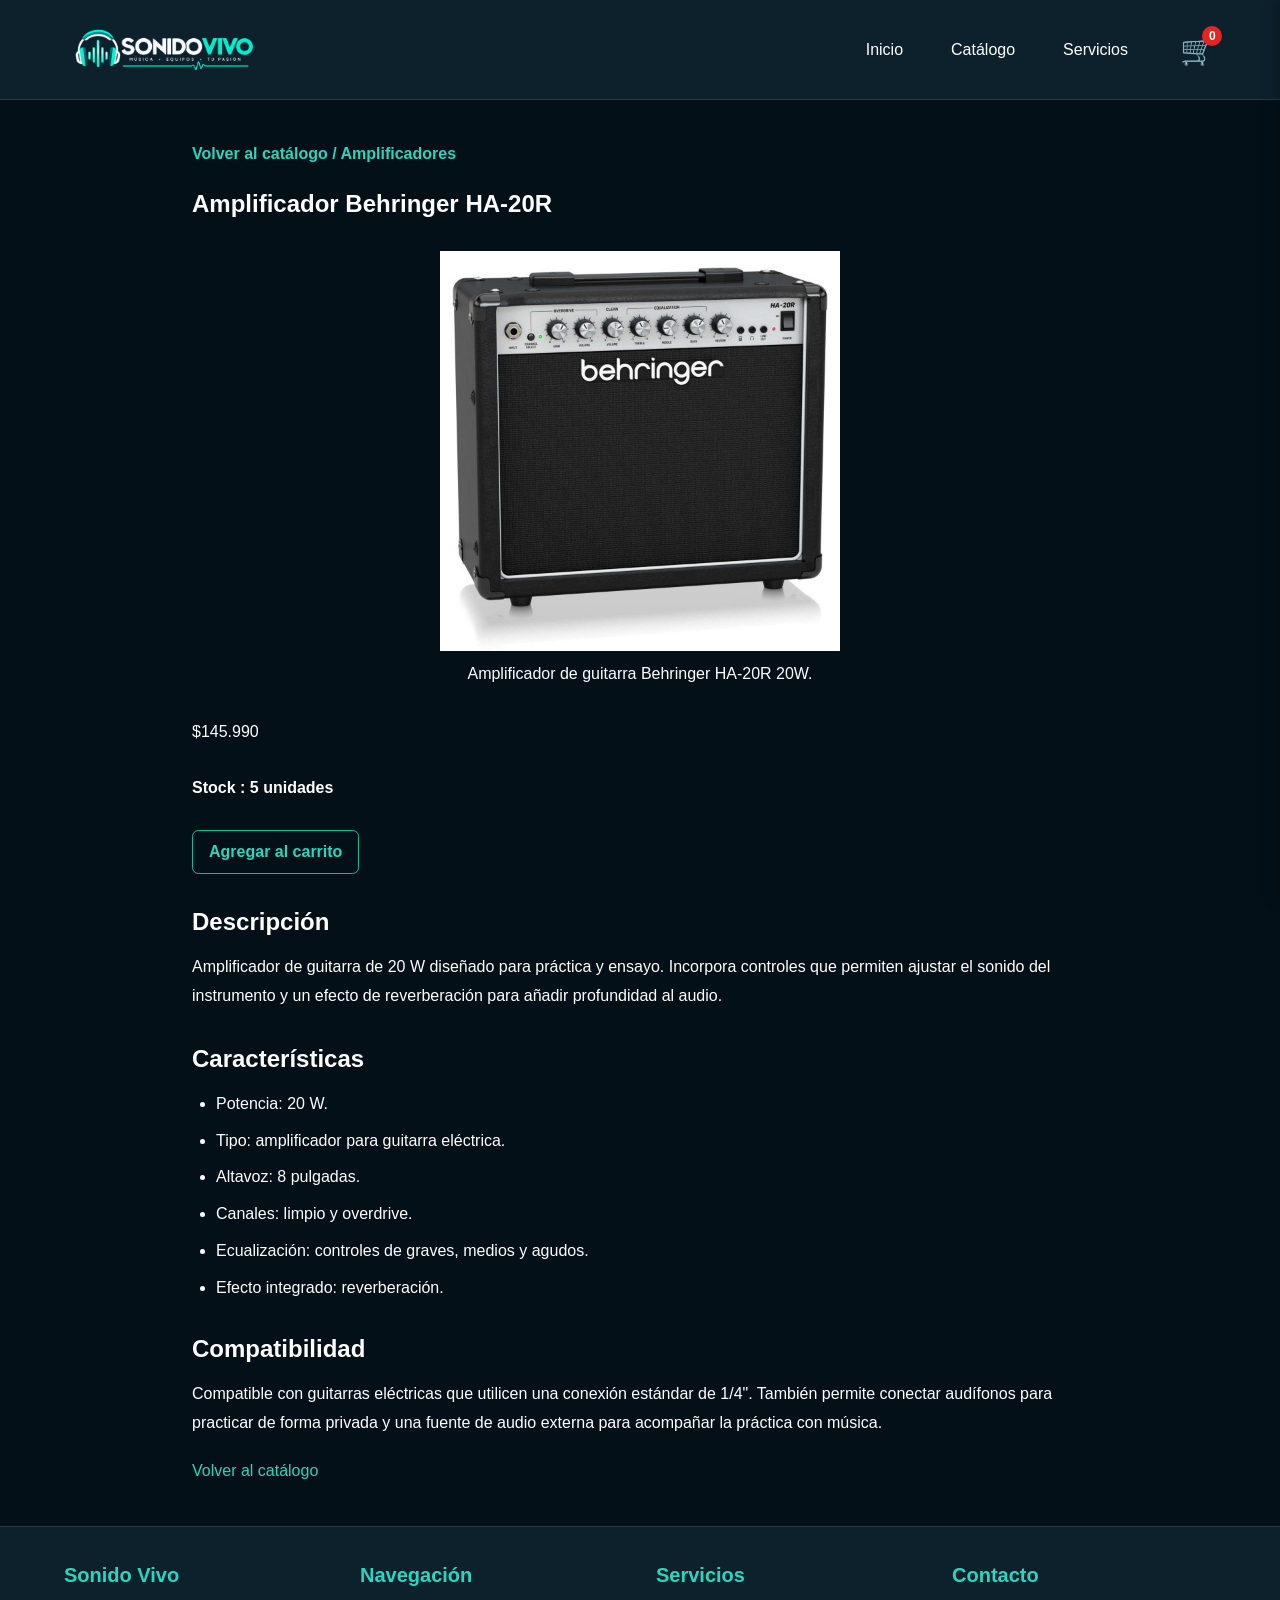
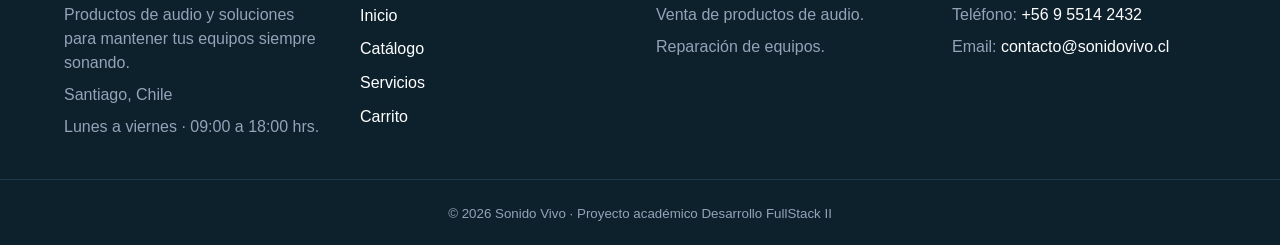
<file: producto3.html>
<!DOCTYPE html>
<html lang="es">

<head>
    <meta charset="UTF-8">
    <meta name="viewport" content="width=device-width, initial-scale=1.0">
    <meta name="description" content="Detalle de amplificador de guitarra Behringer HA-20R 20W">
    <title>Amplificador Behringer HA-20R | Sonido Vivo</title>
    <link rel="stylesheet" href="assets/css/estilos.css">
</head>

<body>


    <header class="cabecera-sitio">
        <a class="marca" href="index.html">
            <img src="assets/img/logo.png" alt="Sonido Vivo">
        </a>
        <button id="boton-menu" class="boton-menu" type="button" aria-label="Abrir o cerrar menú principal"
            aria-controls="navegacion-principal" aria-expanded="false">

            <span aria-hidden="true">☰</span>
        </button>
        <nav id="navegacion-principal" class="navegacion-principal" aria-label="Navegación principal">
            <ul class="menu">
                <li><a href="index.html">Inicio</a></li>
                <li><a href="catalogo.html">Catálogo</a></li>
                <li><a href="servicios.html">Servicios</a></li>
            </ul>
        </nav>
        <button id="abrir-carrito" class="acceso-carrito" type="button" aria-label="Abrir carrito de compras">
            <span class="icono-carrito" aria-hidden="true">🛒</span>
            <span id="cantidad-carrito" class="cantidad-carrito">
                0
            </span>
        </button>
    </header>
    <aside id="panel-carrito" class="panel-carrito" aria-label="Carrito de compras">

        <div class="panel-carrito-encabezado">
            <h2>Mi carrito</h2>

            <button id="cerrar-carrito" type="button" aria-label="Cerrar carrito">
                ✕
            </button>
        </div>
        <div class="panel-carrito-contenido">
            <div id="lista-carrito"></div>
            <p id="total-carrito-panel" class="total-carrito">
                Total: $0
            </p>
            <div id="acciones-carrito">
                <button id="vaciar-carrito" type="button">
                    Vaciar carrito
                </button>

                <a class="boton" href="carrito.html">
                    Ver carrito completo
                </a>
            </div>
        </div>
    </aside>

    <main id="contenido-principal">

        <article class="producto-detalle">
                <header>
                    <p class="etiqueta">
                        <a href="catalogo.html">Volver al catálogo</a>
                        /
                        Amplificadores
                    </p>

                    <h1>Amplificador Behringer HA-20R</h1>
                </header>

                <figure>
                    <img src="assets/img/amplificador-behringe.jpg" alt="Amplificador de guitarra Behringer HA-20R 20W">
                    <figcaption>Amplificador de guitarra Behringer HA-20R 20W.</figcaption>
                </figure>
                <p class="precio">$145.990</p>

                <p id="stock-producto" class="stock-producto">
                Stock : 5 unidades
                </p>
                <button type="button" class="boton-agregar" data-id="3">
                    Agregar al carrito
                </button>
                <h2>Descripción</h2>
                <p>
                    Amplificador de guitarra de 20 W diseñado para práctica y ensayo.
                    Incorpora controles que permiten ajustar el sonido del instrumento y un efecto de reverberación
                    para añadir profundidad al audio.
                </p>
                <h2>Características</h2>
                <ul>
                    <li>Potencia: 20 W.</li>
                    <li>Tipo: amplificador para guitarra eléctrica.</li>
                    <li>Altavoz: 8 pulgadas.</li>
                    <li>Canales: limpio y overdrive.</li>
                    <li>Ecualización: controles de graves, medios y agudos.</li>
                    <li>Efecto integrado: reverberación.</li>
                </ul>

                <h2>Compatibilidad</h2>
                <p>
                    Compatible con guitarras eléctricas que utilicen una conexión estándar de 1/4".
                    También permite conectar audífonos para practicar de forma privada y una fuente de audio externa
                    para acompañar la práctica con música.
                </p>

                <p>
                    <a href="catalogo.html">Volver al catálogo</a>
                </p>
        </article>

    </main>
    <footer class="pie-sitio">

        <div class="footer-contenido">

            <section class="footer-columna">
                <h2>Sonido Vivo</h2>

                <p>
                    Productos de audio y soluciones para mantener tus equipos siempre sonando.
                </p>

                <p>Santiago, Chile</p>

                <p>Lunes a viernes · 09:00 a 18:00 hrs.</p>
            </section>

            <section class="footer-columna">
                <h2>Navegación</h2>

                <ul>
                    <li><a href="index.html">Inicio</a></li>
                    <li><a href="catalogo.html">Catálogo</a></li>
                    <li><a href="servicios.html">Servicios</a></li>
                    <li><a href="carrito.html">Carrito</a></li>
                </ul>
            </section>

            <section class="footer-columna">
                <h2>Servicios</h2>

                <p>Venta de productos de audio.</p>
                <p>Reparación de equipos.</p>
            </section>

            <section class="footer-columna">
                <h2>Contacto</h2>

                <address>
                    <p>
                        Teléfono:
                        <a href="tel:+56955142432">+56 9 5514 2432</a>
                    </p>

                    <p>
                        Email:
                        <a href="mailto:contacto@sonidovivo.cl">contacto@sonidovivo.cl</a>
                    </p>
                </address>
            </section>

        </div>

        <div class="footer-inferior">
            <p>
                <small>
                    © 2026 Sonido Vivo · Proyecto académico Desarrollo FullStack II
                </small>
            </p>
        </div>
    </footer>
    <script src="assets/js/menu.js"></script>
    <script src="assets/js/productos.js"></script>
    <script src="assets/js/carrito.js"></script>

</body>

</html>
</file>
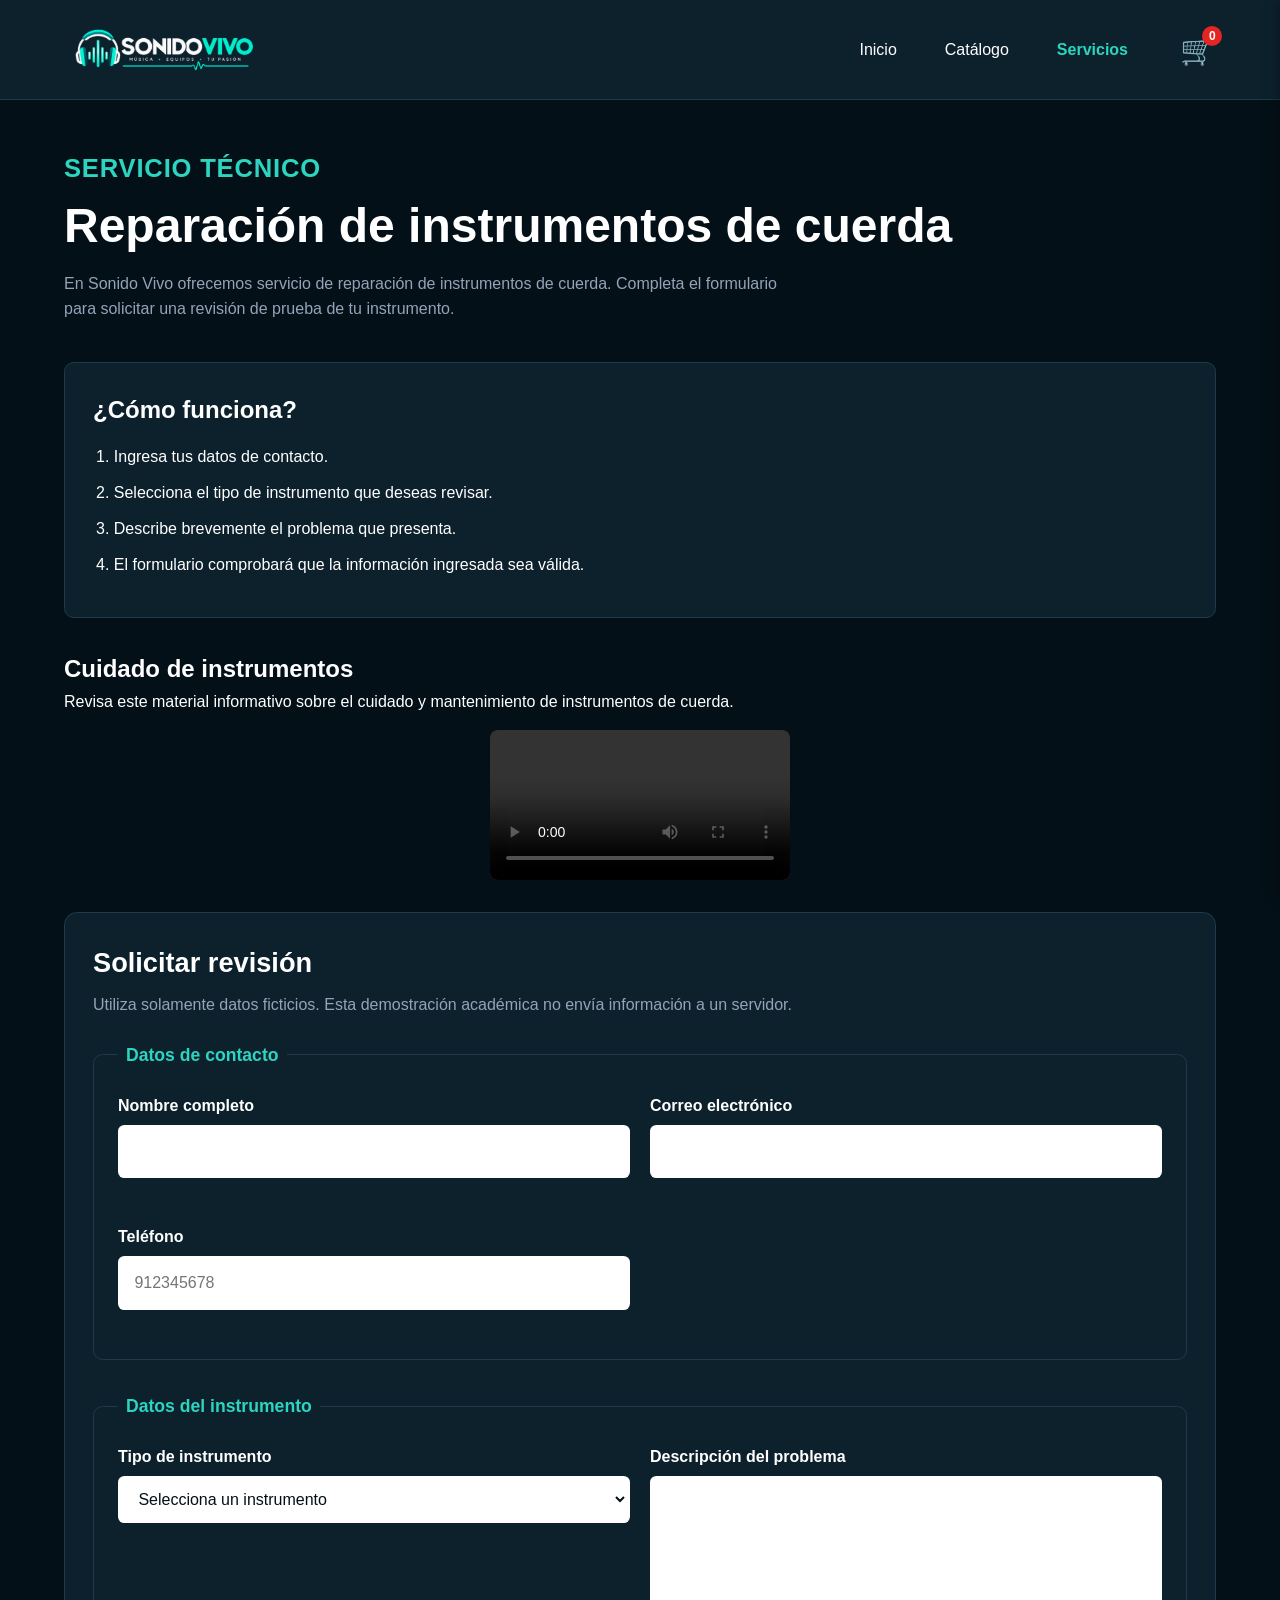
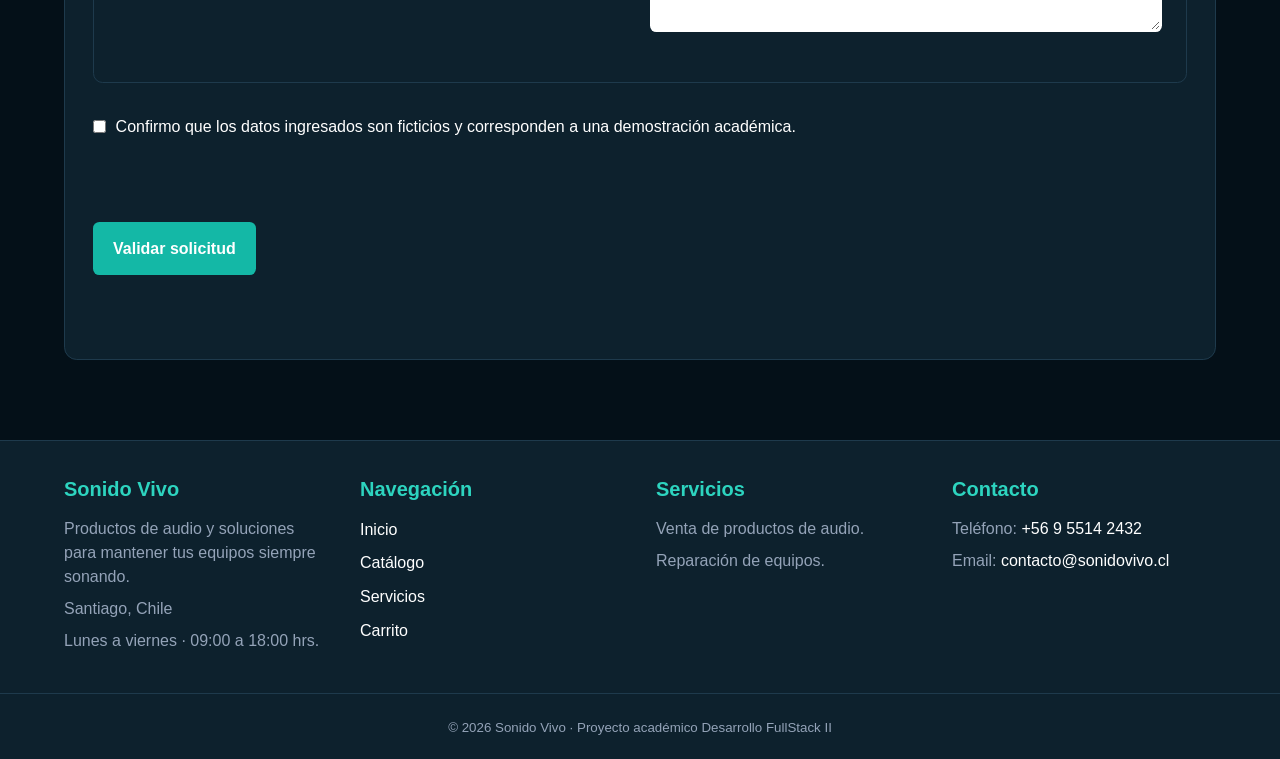
<file: servicios.html>
<!DOCTYPE html>
<html lang="es">

<head>
    <meta charset="UTF-8">
    <meta name="viewport" content="width=device-width, initial-scale=1.0">
    <meta name="description" content="Servicio de reparación de instrumentos de cuerda de Sonido Vivo">
    <title>Servicios | Sonido Vivo</title>
    <link rel="stylesheet" href="assets/css/estilos.css">
</head>

<body>


    <header class="cabecera-sitio">

        <a class="marca" href="index.html">
            <img src="assets/img/logo.png" alt="Sonido Vivo">
        </a>

        <button id="boton-menu" class="boton-menu" type="button" aria-expanded="false"
            aria-controls="navegacion-principal" aria-label="Abrir menú de navegación">
            <span aria-hidden="true">☰</span>
        </button>

        <nav id="navegacion-principal" class="navegacion-principal" aria-label="Navegación principal">
            <ul class="menu">
                <li><a href="index.html">Inicio</a></li>
                <li><a href="catalogo.html">Catálogo</a></li>
                <li><a href="servicios.html" aria-current="page">Servicios</a></li>
            </ul>
        </nav>
        <button id="abrir-carrito" class="acceso-carrito" type="button" aria-label="Abrir carrito de compras">

            <span class="icono-carrito" aria-hidden="true">🛒</span>

            <span id="cantidad-carrito" class="cantidad-carrito">
                0
            </span>

        </button>

    </header>
    <aside id="panel-carrito" class="panel-carrito" aria-label="Carrito de compras">

        <div class="panel-carrito-encabezado">

            <h2>Mi carrito</h2>

            <button id="cerrar-carrito" type="button" aria-label="Cerrar carrito">
                ✕
            </button>

        </div>

        <div class="panel-carrito-contenido">

            <div id="lista-carrito"></div>

            <p id="total-carrito-panel" class="total-carrito">
                Total: $0
            </p>

            <div id="acciones-carrito">

                <button id="vaciar-carrito" type="button">
                    Vaciar carrito
                </button>

                <a class="boton" href="carrito.html">
                    Ver carrito completo
                </a>
            </div>

        </div>

    </aside>
    <main id="contenido-principal" class="pagina-servicios">

        <!-- Presentación -->
        <header class="encabezado-pagina">
            <p class="etiqueta">
                Servicio técnico
            </p>

            <h1>
                Reparación de instrumentos de cuerda
            </h1>

            <p>
                En Sonido Vivo ofrecemos servicio de reparación de instrumentos
                de cuerda. Completa el formulario para solicitar una revisión
                de prueba de tu instrumento.
            </p>
        </header>

        <!-- Información -->
        <section class="informacion-servicio" aria-labelledby="titulo-como-funciona">

            <h2 id="titulo-como-funciona">¿Cómo funciona?</h2>

            <ol>
                <li>Ingresa tus datos de contacto.</li>
                <li>Selecciona el tipo de instrumento que deseas revisar.</li>
                <li>Describe brevemente el problema que presenta.</li>
                <li>
                    El formulario comprobará que la información ingresada
                    sea válida.
                </li>
            </ol>

        </section>

        <!-- ¿Cómo funciona? -->
        <section class="multimedia-servicio" aria-labelledby="titulo-video">

            <h2 id="titulo-video">Cuidado de instrumentos</h2>

            <p>
                Revisa este material informativo sobre el cuidado
                y mantenimiento de instrumentos de cuerda.
            </p>

            <div class="contenedor-video">

                <video class="video-servicio" controls preload="metadata" playsinline>

                    <source src="assets/media/VideoGuitarra.mp4" type="video/mp4">

                    Tu navegador no puede reproducir este video.

                </video>

            </div>

        </section>

        <!-- Formulario -->
        <section class="seccion-formulario" aria-labelledby="titulo-formulario">

            <h2 id="titulo-formulario">Solicitar revisión</h2>

            <p>
                Utiliza solamente datos ficticios. Esta demostración
                académica no envía información a un servidor.
            </p>

            <form id="formulario-servicio" class="formulario-servicio" novalidate>

                <!-- Datos de contacto -->
                <fieldset>

                    <legend>Datos de contacto</legend>

                    <div class="campo-formulario">
                        <label for="nombre">
                            Nombre completo
                        </label>

                        <input
                            id="nombre"
                            name="nombre"
                            type="text"
                            minlength="3"
                            maxlength="50"
                            autocomplete="name"
                            required
                            aria-describedby="error-nombre">

                        <small
                            id="error-nombre"
                            class="mensaje-error">
                        </small>

                    </div>

                    <div class="campo-formulario">
                        <label for="correo">Correo electrónico</label>

                        <input id="correo" name="correo" type="email" autocomplete="email"
                            aria-describedby="error-correo">

                        <small id="error-correo" class="mensaje-error"></small>
                    </div>

                    <div class="campo-formulario">
                        <label for="telefono">Teléfono</label>

                        <input
                            id="telefono"
                            name="telefono"
                            type="tel"
                            maxlength="9"
                            pattern="[0-9]{9}"
                            autocomplete="tel"
                            placeholder="912345678"
                            required
                            aria-describedby="error-telefono">

                        <small id="error-telefono" class="mensaje-error"></small>

                    </div>

                </fieldset>

                <!-- Instrumento -->
                <fieldset>

                    <legend>Datos del instrumento</legend>

                    <div class="campo-formulario">
                        <label for="instrumento">Tipo de instrumento</label>

                        <select
                            id="instrumento"
                            name="instrumento"
                            required
                            aria-describedby="error-instrumento">

                            <option value="">Selecciona un instrumento</option>
                            <option value="guitarra-electrica">Guitarra eléctrica</option>
                            <option value="guitarra-acustica">Guitarra acústica</option>
                            <option value="bajo">Bajo</option>
                            <option value="otro">Otro instrumento de cuerda</option>

                        </select>

                        <small id="error-instrumento" class="mensaje-error"></small>
                    </div>

                    <div class="campo-formulario">
                        <label for="descripcion">Descripción del problema</label>

                        <textarea
                            id="descripcion"
                            name="descripcion"
                            rows="5"
                            minlength="20"
                            maxlength="500"
                            required
                            aria-describedby="error-descripcion"
                            placeholder="Describe brevemente qué problema presenta el instrumento">
                        </textarea>

                        <small id="error-descripcion" class="mensaje-error"></small>
                    </div>

                </fieldset>

                <label class="aceptacion">
                    <input
                        id="acepta-condiciones"
                        name="aceptaCondiciones"
                        type="checkbox"
                        required
                        aria-describedby="error-condiciones">

                    Confirmo que los datos ingresados son ficticios
                    y corresponden a una demostración académica.
                </label>

                <small id="error-condiciones" class="mensaje-error"></small>

                <button type="submit">
                    Validar solicitud
                </button>

                <p id="mensaje-formulario" role="status"></p>

            </form>

        </section>

    </main>
    <footer class="pie-sitio">

        <div class="footer-contenido">

            <section class="footer-columna">
                <h2>Sonido Vivo</h2>

                <p>
                    Productos de audio y soluciones para mantener tus equipos siempre sonando.
                </p>

                <p>Santiago, Chile</p>

                <p>Lunes a viernes · 09:00 a 18:00 hrs.</p>
            </section>

            <section class="footer-columna">
                <h2>Navegación</h2>

                <ul>
                    <li><a href="index.html">Inicio</a></li>
                    <li><a href="catalogo.html">Catálogo</a></li>
                    <li><a href="servicios.html">Servicios</a></li>
                    <li><a href="carrito.html">Carrito</a></li>
                </ul>
            </section>

            <section class="footer-columna">
                <h2>Servicios</h2>

                <p>Venta de productos de audio.</p>
                <p>Reparación de equipos.</p>
            </section>

            <section class="footer-columna">
                <h2>Contacto</h2>

                <address>
                    <p>
                        Teléfono:
                        <a href="tel:+56955142432">+56 9 5514 2432</a>
                    </p>

                    <p>
                        Email:
                        <a href="mailto:contacto@sonidovivo.cl">contacto@sonidovivo.cl</a>
                    </p>
                </address>
            </section>

        </div>

        <div class="footer-inferior">
            <p>
                <small>
                    © 2026 Sonido Vivo · Proyecto académico Desarrollo FullStack II
                </small>
            </p>
        </div>
    </footer>
    <script src="assets/js/menu.js"></script>
    <script src="assets/js/validaciones.js"></script>
    <script src="assets/js/carrito.js"></script>


</body>

</html>
</file>
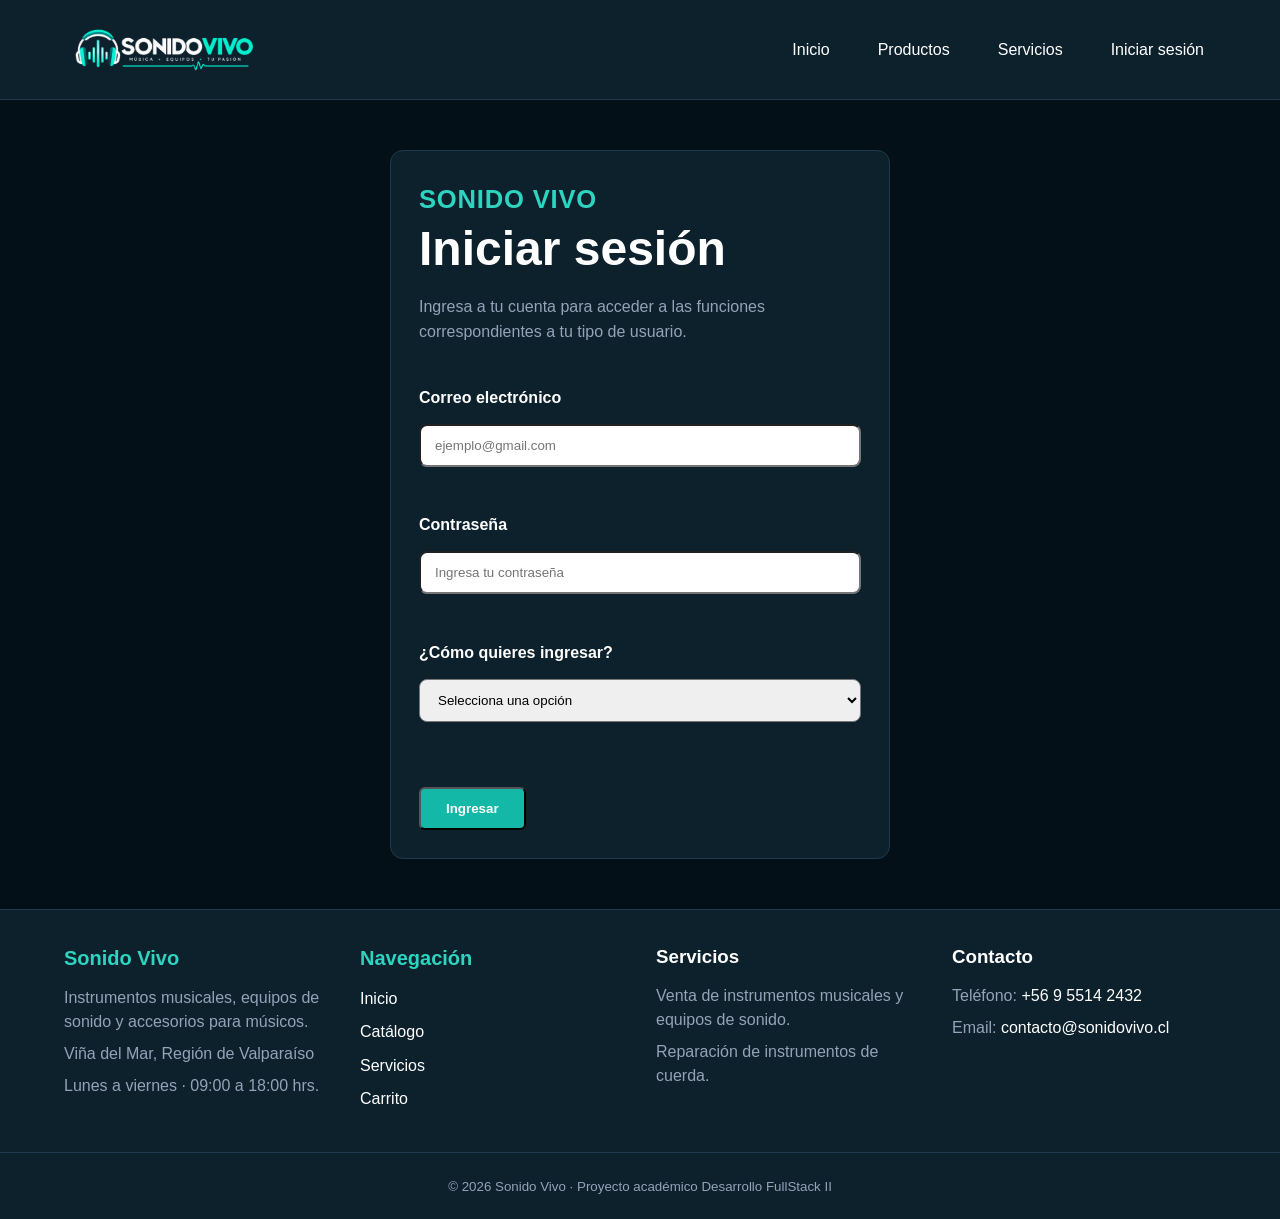
<file: vendedor.html>
<!DOCTYPE html>
<html lang="es">

<head>
    <meta charset="UTF-8">
    <meta name="viewport" content="width=device-width, initial-scale=1.0">
    <meta name="description" content="Tienda de Instrumentos musicales, equipos de sonido y accesorios. Servicio técnico y reparación de instrumentos.">
    <title>Inicio | Sonido Vivo</title>
    <link rel="stylesheet" href="assets/css/estilos.css">
</head>

<body>


    <header class="cabecera-sitio">

        <a class="marca" href="index.html">
            <img src="assets/img/logo.png" alt="Sonido Vivo">
        </a>

        <button id="boton-menu" class="boton-menu" type="button" aria-label="Abrir o cerrar menú principal"
            aria-controls="navegacion-principal" aria-expanded="false">

            <span aria-hidden="true">☰</span>
        </button>

        <nav id="navegacion-principal" class="navegacion-principal" aria-label="Navegación principal">

            <ul class="menu">
                <li><a href="index.html" aria-current="page">Inicio</a></li>
                <li><a href="catalogo.html">Catálogo</a></li>
                <li><a href="servicios.html">Servicios</a></li>
            </ul>

        </nav>
    

    </header>

    <main class="pagina-vendedor">

        <section class="encabezado-pagina">

            <span class="etiqueta">Panel de gestión</span>

            <h1>Panel del vendedor</h1>

            <p>
                Administra los productos y controla el stock de Sonido Vivo.
            </p>

        </section>


        <section class="acciones-vendedor">

            <a href="agregar-producto.html" class="btn">
                + Agregar producto
            </a>

        </section>


        <section class="resumen-stock">

            <div class="card-resumen">
                <h3>Total productos</h3>
                <p id="totalProductos">0</p>
            </div>

            <div class="card-resumen">
                <h3>Stock disponible</h3>
                <p id="stockTotal">0</p>
            </div>

            <div class="card-resumen">
                <h3>Stock crítico</h3>
                <p id="stockCritico">0</p>
            </div>

        </section>


        <section class="tabla-productos">

            <h2>Productos</h2>

            <div class="tabla-responsive">

                <table>

                    <thead>
                        <tr>
                            <th>Producto</th>
                            <th>Precio</th>
                            <th>Stock</th>
                            <th>Estado</th>
                            <th>Acciones</th>
                        </tr>
                    </thead>

                    <tbody id="listaProductos">
                    </tbody>

                </table>

            </div>

        </section>

    </main>


    <footer class="pie-sitio">

    <div class="footer-contenido">

        <section class="footer-columna">
            <h2>Sonido Vivo</h2>

            <p>
                Panel de administración para vendedores de Sonido Vivo.
            </p>

            <p>Viña del Mar, Región de Valparaíso</p>

            <p>Lunes a viernes · 09:00 a 18:00 hrs.</p>
        </section>

        <section class="footer-columna">
            <h2>Navegación</h2>

            <ul>
                <li><a href="index.html">Inicio</a></li>
                <li><a href="catalogo.html">Catálogo</a></li>
                <li><a href="vendedor.html">Panel vendedor</a></li>
                <li><a href="agregar-producto.html">Agregar producto</a></li>
            </ul>
        </section>

        <section class="footer-columna">
            <h3>Gestión</h3>

            <p>
                Agregar nuevos productos al catálogo.
            </p>

            <p>
                Editar información y controlar el stock.
            </p>

        </section>

        <section class="footer-columna">
            <h3>Cuenta</h3>

            <p>
                Vendedor:
                <span id="correoFooter"></span>
            </p>

            <p>
                <a href="#" onclick="cerrarSesion(); return false;">
                    Cerrar sesión
                </a>
            </p>
        </section>

    </div>

    <div class="footer-inferior">
        <p>
            <small>
                © 2026 Sonido Vivo · Proyecto académico Desarrollo FullStack II
            </small>
        </p>
    </div>

</footer>
    <script src="assets/js/productos.js"></script>
    <script src="assets/js/vendedor.js"></script>

</body>

</html>
</file>
<file: assets/css/estilos.css>
/*
   1. CONFIGURACIÓN GENERAL
   */

/* Reinicio de estilos */
* {
    margin: 0;
    padding: 0;
    box-sizing: border-box;
}

/* Estilos generales de la página */
body {
    background-color: #041018;
    color: #ffffff;
    font-family: Arial, Helvetica, sans-serif;
    line-height: 1.6;
}

/* Enlaces */
a {
    color: #2dd4bf;
    text-decoration: none;
}

a:hover {
    color: #14b8a6;
}

/*
   CARRUSEL INICIO
   */

.carrusel {
    position: relative;
    width: 90%;
    max-width: 75rem;
    margin: 2.5rem auto 3.75rem;
    overflow: hidden;

    border: 1px solid #1e3a4c;
    border-radius: 0.625rem;
}

.diapositiva {
    position: relative;
    display: none;
    height: 28.125rem;
}

.diapositiva.activa {
    display: block;
}

.diapositiva img {
    width: 100%;
    height: 100%;
    object-fit: cover;
    display: block;
}

/* Capa oscura sobre la imagen para que se lea el texto */

.diapositiva::after {
    content: "";
    position: absolute;
    inset: 0;
    background-color: rgba(4, 16, 24, 0.55);
    pointer-events: none;
}

/* Texto sobre la imagen */

.contenido-diapositiva {
    position: absolute;
    top: 50%;
    left: 50%;

    transform: translate(-50%, -50%);

    z-index: 1;

    width: 90%;
    max-width: 700px;

    text-align: center;
}



.contenido-diapositiva h1,
.contenido-diapositiva h2 {
    margin-bottom: 1.25rem;
    color: #ffffff;
    font-size: 2.625rem;
}

.contenido-diapositiva>p:not(.etiqueta) {
    margin-bottom: 1.5625rem;
    color: #ffffff;
    font-size: 1.125rem;
}

/* Puntitos del carrusel */

.indicadores-carrusel {
    position: absolute;
    bottom: 18px;
    left: 50%;

    transform: translateX(-50%);

    z-index: 2;

    display: flex;
    gap: 10px;
}

.indicador {
    width: 12px;
    height: 12px;

    padding: 0;

    background-color: #ffffff;

    border: 0;
    border-radius: 50%;

    cursor: pointer;
}

.indicador.activo {
    background-color: #2dd4bf;
}

/* Etiqueta */
.etiqueta {
    color: #2dd4bf;
    font-weight: bold;
    margin-bottom: 10px;
}

/* Botón principal */
.boton {
    display: inline-block;
    background-color: #14b8a6;
    color: #ffffff;
    padding: 12px 25px;
    border-radius: 6px;
    font-weight: bold;
}

.boton:hover {
    background-color: #0d9488;
    color: #ffffff;
}


/*
   4. CATÁLOGO DE PRODUCTOS
   */

/* Título de productos */
#titulo-productos {
    color: #ffffff;
    text-align: center;
    margin-top: 2rem;
    margin-bottom: 3rem;
}

#titulo-catalogo {
    color: #ffffff;
    text-align: center;
    font-size: 2rem;
    margin-bottom: 2.1rem;
}

/* Grilla */
.grilla-productos {
    width: 90%;
    max-width: 1200px;
    margin: 0 auto 70px;
    display: grid;
    grid-template-columns: repeat(3, 1fr);
    gap: 25px;
}

/* Tarjeta del producto */
.tarjeta-producto {
    background-color: #0d212d;
    border: 1px solid #1e3a4c;
    border-radius: 10px;
    padding: 20px;
    text-align: center;
}

.tarjeta-producto:hover {
    border-color: #14b8a6;
}

/* Imagen del producto */
.tarjeta-producto img {
    width: 100%;
    height: 12rem;
    object-fit: contain;
    background-color: #041018;
    border-radius: 6px;
    margin-bottom: 20px;
}

/* Productos detalle */


.producto-detalle {
    width: 90%;
    max-width: 56rem;
    margin: 2.5rem auto;
}

.producto-detalle figure {
    width: 100%;
    text-align: center;
    margin: 2rem 0;
}

.producto-detalle figure img {
    width: 100%;
    height: 25rem;
    object-fit: contain;
    display: block;
    margin: 0 auto;
    border-radius: 0.6rem;
}

.producto-detalle figcaption {
    margin-top: 0.6rem;
}

.tarjeta-producto h2 {
    color: #ffffff;
    font-size: 1rem;
    margin-bottom: 0.5rem;
}

.tarjeta-producto h3 {
    color: #ffffff;
    font-size: 18px;
    margin-bottom: 15px;
}

.tarjeta-producto p {
    color: #2dd4bf;
    font-size: 1rem;
    font-weight: bold;
    margin-bottom: 0.8rem;
}

.boton-agregar:hover {
    background-color: #0d9488;
}

/* Botón Ver detalle */
.tarjeta-producto > a {
    display: inline-block;
    width: auto;
    padding: 0.5rem 1rem;
    margin: 0.4rem auto;
    text-align: center;
    color: #2dd4bf;
    border: 1px solid #14b8a6;
    border-radius: 0.4rem;
}

.tarjeta-producto > a:hover {
    background-color: #14b8a6;
    color: #ffffff;
}

.pie-sitio {
    background-color: #0d212d;
    border-top: 1px solid #1e3a4c;
}

.footer-contenido {
    width: 90%;
    max-width: 1200px;
    margin: 0 auto;
    padding: 45px 0;
    display: grid;
    grid-template-columns: repeat(4, 1fr);
    gap: 30px;
}

.footer-columna h2 {
    color: #2dd4bf;
    font-size: 20px;
    margin-bottom: 15px;
}

.footer-columna p {
    color: #94a3b8;
    margin-bottom: 8px;
}

.footer-columna ul {
    list-style: none;
}

.footer-columna li {
    margin-bottom: 8px;
}

.footer-columna a {
    color: #94a3b8;
}

.footer-columna a:hover {
    color: #2dd4bf;
}

.footer-columna address {
    font-style: normal;
}

.footer-inferior {
    border-top: 1px solid #1e3a4c;
    text-align: center;
    padding: 20px;
}

.footer-inferior small {
    color: #94a3b8;
}


/*
   5. DETALLE DEL PRODUCTO
   */

/*
   1. HEADER - BASE MÓVIL
   */

.cabecera-sitio {
    display: grid;
    grid-template-columns: auto 1fr auto;
    align-items: center;
    gap: 1rem;
    width: 100%;
    padding: 1rem 5%;
    background-color: #0d212d;
    border-bottom: 1px solid #1e3a4c;
}

/* Botón hamburguesa */
.boton-menu {
    grid-column: 1;
    grid-row: 1;
    display: inline-flex;
    align-items: center;
    justify-content: center;
    padding: 0.55rem 0.75rem;
    color: #ffffff;
    background-color: transparent;
    border: 1px solid #2dd4bf;
    border-radius: 0.4rem;
    font: inherit;
    font-size: 1.5rem;
    cursor: pointer;
}

.boton-menu:hover {
    background-color: #123343;
}

.boton-menu:focus-visible {
    outline: 3px solid #2dd4bf;
    outline-offset: 3px;
}

/* Marca / logo */
.marca {
    grid-column: 2;
    grid-row: 1;
    justify-self: center;
    display: inline-flex;
    align-items: center;
    color: #ffffff;
    font-size: 1.25rem;
    font-weight: bold;
    text-decoration: none;
}

.marca img {
    width: 12.5rem;
    height: auto;
    display: block;
}

/* Navegación base móvil */
.navegacion-principal {
    grid-column: 1 / -1;
    grid-row: 2;
    display: none;
    width: 100%;
}

.navegacion-principal.menu-abierto {
    display: block;
}

.menu {
    display: flex;
    flex-direction: column;
    gap: 0.5rem;
    width: 100%;
    margin: 0;
    padding: 0.75rem 0 0;
    list-style: none;
}

.menu li {
    width: 100%;
}

.menu a {
    display: block;
    width: 100%;
    padding: 0.75rem;
    color: #ffffff;
    text-decoration: none;
    border-radius: 0.3rem;
}

.menu a:hover {
    color: #2dd4bf;
    background-color: #123343;
}

.menu a[aria-current="page"] {
    color: #2dd4bf;
    font-weight: bold;
}

.menu a:focus-visible {
    outline: 3px solid #2dd4bf;
    outline-offset: 2px;
}


/* Figura */
.producto-detalle figure {
    width: 100%;
    text-align: center;
    margin: 2rem 0;
}

/* Imagen del producto */
.producto-detalle figure img {
    width: 100%;
    height: 25rem;
    object-fit: contain;
    display: block;
    margin: 0 auto;
    border-radius: 0.6rem;
}

/* Descripción de la imagen */
.producto-detalle figcaption {
    margin-top: 0.6rem;
}

/* Espaciado del contenido del detalle del producto */
.producto-detalle h1 {
    margin-bottom: 1.5rem;
    line-height: 1.3;
}

.producto-detalle h2 {
    margin-top: 2rem;
    margin-bottom: 1rem;
    line-height: 1.3;
}

.producto-detalle h3 {
    margin-top: 1.5rem;
    margin-bottom: 0.8rem;
    line-height: 1.3;
}

.producto-detalle p {
    margin-bottom: 1.2rem;
    line-height: 1.8;
}

.producto-detalle ul {
    margin-top: 0.8rem;
    margin-bottom: 1.5rem;
    padding-left: 1.5rem;
}

.producto-detalle li {
    margin-bottom: 0.6rem;
    line-height: 1.7;
}
/*
   6. PÁGINA DE SERVICIOS
   */

/* Contenedor general */
.pagina-servicios {
    width: 90%;
    max-width: 75rem;
    margin-inline: auto;
    padding-block: 2rem 4rem;
}

/* Encabezado */
.encabezado-pagina {
    margin-bottom: 2rem;
}

.encabezado-pagina .etiqueta {
    margin-bottom: 0.5rem;
    color: #2dd4bf;
    font-size: 1.6rem;
    font-weight: bold;
    text-transform: uppercase;
    letter-spacing: 0.05rem;
}

.encabezado-pagina h1 {
    margin-bottom: 1rem;
    font-size: 2rem;
    line-height: 1.2;
}

.encabezado-pagina > p:last-child {
    max-width: 45rem;
    color: #94a3b8;
    line-height: 1.6;
}

/* Información del servicio */
.informacion-servicio {
    margin-bottom: 2rem;
    padding: 1.25rem;
    background-color: #0d212d;
    border: 1px solid #1e3a4c;
    border-radius: 0.6rem;
}

.informacion-servicio h2 {
    margin-bottom: 1rem;
}

.informacion-servicio ol {
    padding-left: 1.3rem;
}

.informacion-servicio li {
    margin-bottom: 0.75rem;
    line-height: 1.5;
}

/* Sección del formulario */
.seccion-formulario {
    width: 100%;
    padding: 1.5rem;
    background-color: #0d212d;
    border: 1px solid #1e3a4c;
    border-radius: 0.8rem;
}

.seccion-formulario h2 {
    margin-bottom: 0.5rem;
    color: #ffffff;
    font-size: 1.5rem;
}

.seccion-formulario > p {
    margin-bottom: 1.5rem;
    color: #94a3b8;
    line-height: 1.5;
}


/*
   7. FORMULARIO DE SERVICIO
   */

/* Formulario */
.formulario-servicio {
    display: grid;
    gap: 1.5rem;
    margin-top: 1rem;
}

/* Fieldset */
.formulario-servicio fieldset {
    display: grid;
    grid-template-columns: 1fr;
    gap: 1rem;
    margin: 0;
    padding: 1.25rem;
    border: 1px solid #1e3a4c;
    border-radius: 0.6rem;
}

/* Título del fieldset */
.formulario-servicio legend {
    padding: 0 0.5rem;
    color: #2dd4bf;
    font-size: 1.1rem;
    font-weight: bold;
}

/* Campo */
.campo-formulario {
    display: flex;
    flex-direction: column;
    gap: 0.4rem;
}

.campo-formulario label {
    color: #ffffff;
    font-weight: 600;
}

/* Inputs, select y textarea */
.formulario-servicio input,
.formulario-servicio select,
.formulario-servicio textarea {
    width: 100%;
    padding: 0.75rem 0.9rem;
    color: #041018;
    background-color: #ffffff;
    border: 2px solid transparent;
    border-radius: 0.4rem;
    font: inherit;
}

/* Textarea */
.formulario-servicio textarea {
    min-height: 9rem;
    resize: vertical;
}

/* Focus */
.formulario-servicio input:focus,
.formulario-servicio select:focus,
.formulario-servicio textarea:focus {
    outline: none;
    border-color: #2dd4bf;
    box-shadow: 0 0 0 2px rgba(45, 212, 191, 0.2);
}

/* Mensaje de error */
.mensaje-error {
    display: block;
    min-height: 1.2rem;
    color: #fca5a5;
    font-size: 0.85rem;
}

.campo-invalido {
    border-color: #f87171 !important;
}

/* Checkbox */
.aceptacion {
    display: flex;
    align-items: flex-start;
    gap: 0.6rem;
    color: #ffffff;
    line-height: 1.5;
}

.formulario-servicio .aceptacion input {
    width: auto;
    margin-top: 0.3rem;
    accent-color: #14b8a6;
}

/* Botón enviar */
.formulario-servicio button[type="submit"] {
    width: 100%;
    padding: 0.85rem 1.25rem;
    color: #ffffff;
    background-color: #14b8a6;
    border: none;
    border-radius: 0.4rem;
    font: inherit;
    font-weight: bold;
    cursor: pointer;
    transition: background-color 0.2s ease,
        transform 0.2s ease;
}

.formulario-servicio button[type="submit"]:hover {
    background-color: #0d9488;
    transform: translateY(-1px);
}

.formulario-servicio button[type="submit"]:focus-visible {
    outline: 3px solid #ffffff;
    outline-offset: 3px;
}

/* Mensaje general */
#mensaje-formulario {
    min-height: 1.5rem;
    color: #2dd4bf;
    font-weight: 600;
}


/*
   CAMPOS COMPLETOS 
   */

.campo-completo {
    grid-column: 1 / -1;
}


/*
   360 PX
   */

@media (max-width: 360px) {

    .seccion-formulario {
        padding: 1rem;
    }

    .seccion-formulario h2 {
        font-size: 1.3rem;
    }

    .formulario-servicio fieldset {
        padding: 1rem;
    }

    .formulario-servicio input,
    .formulario-servicio select,
    .formulario-servicio textarea {
        padding: 0.7rem;
        font-size: 0.95rem;
    }

}


/*
   768 PX - TABLET
   */

@media (min-width: 768px) {

    .seccion-formulario {
        padding: 1.75rem;
    }

    .formulario-servicio fieldset {
        grid-template-columns: repeat(2, minmax(0, 1fr));
        gap: 1.25rem;
    }

    .formulario-servicio button[type="submit"] {
        width: fit-content;
        min-width: 10rem;
    }

}


/*
   1280 PX - ESCRITORIO
   */

@media (min-width: 1280px) {

    .seccion-formulario {
        padding: 2rem;
    }

    .seccion-formulario h2 {
        font-size: 1.7rem;
    }

    .formulario-servicio {
        gap: 2rem;
    }

    .formulario-servicio fieldset {
        padding: 1.5rem;
        gap: 1.5rem;
    }

}

/*
   4. FOOTER - BASE MÓVIL
   */

.pie-sitio {
    width: 100%;
    background-color: #0d212d;
    border-top: 1px solid #1e3a4c;
}

/* Contenido */
.footer-contenido {
    display: grid;
    grid-template-columns: 1fr;
    gap: 1.75rem;
    width: 90%;
    max-width: 75rem;
    margin-inline: auto;
    padding-block: 2rem;
    text-align: left;
}

.footer-contenido h2,
.footer-contenido h3 {
    margin-bottom: 0.75rem;
}

.footer-contenido p {
    line-height: 1.5;
}

.footer-contenido ul {
    margin: 0;
    padding: 0;
    list-style: none;
}

.footer-contenido li {
    margin-bottom: 0.5rem;
}

.footer-contenido a {
    color: #ffffff;
    text-decoration: none;
}

.footer-contenido a:hover {
    color: #2dd4bf;
}

.footer-contenido a[aria-current="page"] {
    color: #2dd4bf;
    font-weight: bold;
}

/* Pie inferior */
.footer-inferior {
    border-top: 1px solid #1e3a4c;
    text-align: center;
    padding: 20px;
}

.footer-inferior small {
    color: #94a3b8;
}


/*
   9. VIDEO DE SERVICIOS
   */

@media (min-width: 768px) {

    /* =====================
       HEADER TABLET
       ===================== */

    .cabecera-sitio {
        display: flex;
        flex-wrap: nowrap;
        justify-content: flex-start;
        gap: 1rem;
    }

    .marca {
        margin-right: auto;
    }

    .navegacion-principal {
        margin-left: auto;
    }

    .acceso-carrito {
        margin-left: 0.5rem;
    }


    .boton-menu {
        display: none;
    }


    .navegacion-principal,
    .navegacion-principal.menu-abierto {
        display: block;

        width: auto;
    }


    .menu {
        flex-direction: row;
        flex-wrap: wrap;

        align-items: center;

        gap: 0.5rem;

        width: auto;

        padding: 0;
    }


    .menu li {
        width: auto;
    }


    .menu a {
        width: auto;
    }




    /* =====================
       SERVICIOS TABLET
       ===================== */

    .encabezado-pagina h1 {
        font-size: 2.5rem;
    }


    .informacion-servicio {
        padding: 1.5rem;
    }


    .seccion-formulario {
        padding: 1.5rem;
    }



    /* Dos columnas dentro
       de cada fieldset */

    .formulario-servicio fieldset {
        grid-template-columns:
            repeat(2, minmax(0, 1fr));

        gap: 1.25rem;
    }

    /* Botón deja de ocupar
       todo el ancho */

    .formulario-servicio button[type="submit"] {
        width: fit-content;
    }

    /* =====================
       FOOTER TABLET
       ===================== */

    .footer-contenido {
        grid-template-columns:
            repeat(2, minmax(0, 1fr));

        gap: 2rem;
    }

}

/*
   10. CARRITO - PÁGINA COMPLETA
   */

/* Página completa del carrito */

/* Página completa */
.pagina-carrito {
    width: 90%;
    max-width: 75rem;

    margin: 0 auto;
    padding: 3rem 0;

    display: grid;
    gap: 2rem;
}

/* Productos */
.carrito-compras {
    width: 100%;

    padding: 2rem;

    background-color: #0d212d;
    color: #ffffff;

    border: 1px solid #1e3a4c;
    border-radius: 0.6rem;
}

.carrito-compras h1 {
    margin-bottom: 2rem;
}


/* Producto dentro de la página carrito */

.pagina-carrito .tarjeta-carrito {
    display: block;

    padding: 1.25rem;
    margin-bottom: 1rem;

    background-color: #163747;

    border: 1px solid #2f667d;
    border-radius: 0.6rem;
}


.pagina-carrito .informacion-producto-carrito {
    display: grid;

    grid-template-columns: 8rem 1fr;
    grid-template-rows: auto auto;

    gap: 0.5rem 1.5rem;

    align-items: center;
}


.pagina-carrito .imagen-carrito {
    grid-column: 1;
    grid-row: 1 / 3;

    width: 8rem;
    height: 8rem;

    object-fit: contain;

    background-color: #ffffff;
}


.pagina-carrito .informacion-producto-carrito p {
    margin: 0;
    color: #ffffff;
}


.pagina-carrito .informacion-producto-carrito p:first-of-type {
    grid-column: 2;

    font-size: 1.1rem;
    font-weight: 700;

    line-height: 1.4;
}


.pagina-carrito .informacion-producto-carrito p:last-child {
    grid-column: 2;

    color: #2dd4bf;

    font-weight: 700;

    white-space: nowrap;
}


/* Resumen */

.resumen-carrito {
    width: 100%;
    max-width: none;

    padding: 2rem;

    background-color: #0d212d;
    color: #ffffff;

    border: 1px solid #1e3a4c;
    border-radius: 0.6rem;
}


.resumen-carrito h2 {
    margin-bottom: 1rem;
}


.fila-resumen {
    display: flex;
    justify-content: space-between;

    padding: 1rem 0;
}


.total-resumen {
    border-top: 1px solid #d1d5db;
    font-size: 1.2rem;
}

/* Botón vaciar carrito */

#vaciar-carrito {
    padding: 0.60rem 1.10rem;

    color: #ffffff;
    background-color: #14b8a6;

    border: 0;
    border-radius: 0.4rem;

    font: inherit;
    font-size: 1rem;
    font-weight: bold;

    cursor: pointer;
}

#vaciar-carrito:hover {
    background-color: #0f9f91;
}

#vaciar-carrito:active {
    transform: scale(0.96);
}

/*
   ESCRITORIO
   DESDE 1280 PX
   80rem × 16px = 1280px
   */

@media (min-width: 1280px) {

    /* =====================
       HEADER ESCRITORIO
       ===================== */
    .cabecera-sitio {
        justify-content: flex-start;
        gap: 2rem;
    }

    .marca {
        margin-right: auto;
    }

    .navegacion-principal {
        margin-left: auto;
    }

    .menu {
        gap: 1.5rem;
    }

    .acceso-carrito {
        margin-left: 0.5rem;
    }


    /* =====================
       SERVICIOS ESCRITORIO
       ===================== */

    .pagina-servicios {
        padding-block: 3rem 5rem;
    }


    .encabezado-pagina {
        margin-bottom: 2.5rem;
    }


    .encabezado-pagina h1 {
        font-size: 3rem;
    }


    .informacion-servicio {
        padding: 1.75rem;
    }


    .seccion-formulario {
        padding: 1.75rem;
    }



    /* =====================
       FOOTER ESCRITORIO
       ===================== */

    .footer-contenido {
        grid-template-columns:
            repeat(4, minmax(0, 1fr));

        gap: 2rem;
    }
}

/*
VIDEO SERVICIOS
*/

.contenedor-video {
    display: flex;
    justify-content: center;
    width: 100%;
    margin-top: 1rem;
    margin-bottom: 2rem;
}


.video-servicio {
    display: block;
    width: auto;
    max-width: 100%;
    height: auto;
    max-height: 65vh;
    margin-inline: auto;
    border-radius: 0.5rem;
    object-fit: contain;
}

/*
   11. PANEL LATERAL DEL CARRITO
   */

/* Panel */
.panel-carrito {
    position: fixed;
    top: 0;
    right: -25rem;
    width: 25rem;
    max-width: 90%;
    height: 100vh;

    background: #163747;
    color: #ffffff;
    box-shadow: -4px 0 12px rgba(0, 0, 0, 0.25);
    z-index: 1000;
    transition: right 0.3s ease;
    overflow-y: auto;
}

/* Panel abierto */
.panel-carrito.abierto {
    right: 0;
}

/* Encabezado */
.panel-carrito-encabezado {
    display: flex;
    align-items: center;
    justify-content: space-between;
    padding: 1.25rem;
    background-color: #0d212d;
    border-bottom: 1px solid #d1d5db;
}

.panel-carrito-encabezado h2 {
    margin: 0;
    color: #ffffff;
}

/* Botón cerrar */
#cerrar-carrito {
    padding: 0.5rem;
    background-color: transparent;
    color: #ffffff;
    border: 0;
    font-size: 1.5rem;
    cursor: pointer;
}

/* Contenido */
.panel-carrito-contenido {
    padding: 1.25rem;
}

/* Producto dentro del panel */
.panel-carrito .tarjeta-carrito {
    display: grid;
    grid-template-columns: 5rem 1fr;
    gap: 0.5rem 1rem;
    align-items: center;
    padding: 1rem;
    margin-bottom: 1rem;
    background-color: #1f4b5f;
    border: 1px solid #2f667d;
    border-radius: 0.75rem;
}

.panel-carrito .informacion-producto-carrito {

    grid-column: 1 / -1;
    display: grid;
    grid-template-columns: 6rem 1fr;
    column-gap: 1rem;
    align-items: center;
}

.panel-carrito .informacion-producto-carrito p {
    margin: 0;
}

.panel-carrito .informacion-producto-carrito p:last-child {
    white-space: nowrap;
}

/* Imagen */

.panel-carrito .imagen-carrito {
    grid-column: 1;
    grid-row: 1 / 3;
    width: 5rem;
    height: 5rem;
    object-fit: contain;
}

/* Nombre y precio */
.panel-carrito .tarjeta-carrito p {
    grid-column: 2;
    margin: 0;
    color: #ffffff;
}

.panel-carrito .tarjeta-carrito p:first-of-type {
    font-weight: 600;
    line-height: 1.3;
    text-align: left;
}

/* Total */
.panel-carrito .total-carrito {
    margin-top: 1.5rem;
    padding-top: 1rem;
    border-top: 1px solid #2f667d;

    color: #ffffff;

    font-size: 1.25rem;
    font-weight: 700;
    text-align: center;
}

/* Mensaje cuando no hay productos */

.panel-carrito .mensaje-carrito-vacio {
    position: absolute;
    top: 50%;
    left: 50%;
    transform: translate(-50%, -50%);
    width: 100%;
    margin: 0;
    color: #ffffff;
    font-size: 1.3rem;
    font-weight: 700;
    text-align: center;
}

/* Acciones */
#acciones-carrito {
    display: flex;
    gap: 1rem;
    margin-top: 1rem;
}

#acciones-carrito button,
#acciones-carrito .boton {
    flex: 1;
    padding: 0.75rem 1rem;
    text-align: center;
    white-space: nowrap;
}


/*
   12. ICONO Y CONTADOR DEL CARRITO
   */

/* Botón del carrito */
.acceso-carrito {
    position: relative;
    display: flex;
    align-items: center;
    justify-content: center;
    background-color: transparent;
    border: 0;
    cursor: pointer;
}

/* Icono */
.icono-carrito {
    font-size: 1.8rem;
}

/* Contador */
.cantidad-carrito {
    position: absolute;
    top: -0.4rem;
    right: -0.4rem;
    display: flex;
    align-items: center;
    justify-content: center;
    min-width: 1.25rem;
    height: 1.25rem;
    padding: 0 0.25rem;
    background-color: #e52424;
    color: #ffffff;
    border-radius: 50%;
    font-size: 0.75rem;
    font-weight: 700;
}


/* Botón agregar producto */

.boton-agregar {
    padding: 0.5rem 1rem;
    color: #2dd4bf;
    background-color: transparent;
    border: 1px solid #14b8a6;
    border-radius: 0.4rem;
    font: inherit;
    font-size: 1rem;
    font-weight: bold;
    cursor: pointer;
    transition: background-color 0.2s ease,
                color 0.2s ease;
}

.boton-agregar:hover {
    background-color: #14b8a6;
    color: #ffffff;
}

.boton-agregar:active {
    transform: scale(0.96);
}

/*
   RESPONSIVE - CELULAR
   360 PX
   */

@media (max-width: 360px) {

    .producto-detalle {
        width: 95%;
    }

    .producto-detalle figure img {
        height: 17.5rem;
    }

    .grilla-productos {
        grid-template-columns: 1fr;
    }

    .footer-contenido {
        grid-template-columns: 1fr;
        text-align: center;
    }

    .panel-carrito {
        width: 90%;
        max-width: 90%;
    }

    #acciones-carrito {
        flex-direction: column;
    }

    #acciones-carrito button,
    #acciones-carrito .boton {
        width: 100%;
    }

    .pagina-carrito {
        width: 94%;
    }

    .carrito-compras {
        padding: 1.25rem;
    }

    .pagina-carrito .informacion-producto-carrito {
        grid-template-columns: 5.5rem 1fr;
        gap: 0.5rem 1rem;
    }

    .pagina-carrito .imagen-carrito {
        width: 5.5rem;
        height: 5.5rem;
    }

    .pagina-carrito .informacion-producto-carrito p:first-of-type {
        font-size: 1rem;
    }
}

/*
   CATÁLOGO RESPONSIVE - CELULAR
   */

@media (max-width: 767px) {
    .grilla-productos {
        grid-template-columns: 1fr;
        width: 92%;
        gap: 25px;
    }

    .tarjeta-producto {
        width: 100%;
    }
}

/*
   CARRUSEL RESPONSIVE - CELULAR
   */

@media (max-width: 360px) {

    .carrusel {
        width: 94%;
        margin: 25px auto 40px;
    }

    .diapositiva {
        height: 340px;
    }

    .contenido-diapositiva {
        width: 88%;
    }

    .contenido-diapositiva h1,
    .contenido-diapositiva h2 {
        font-size: 2rem;
        line-height: 1.2;
        margin-bottom: 15px;
    }

    .contenido-diapositiva>p:not(.etiqueta) {
        font-size: 1rem;
        margin-bottom: 20px;
    }

    .contenido-diapositiva .boton {
        padding: 10px 18px;
    }

    .indicadores-carrusel {
        bottom: 12px;
    }
}

/* CARRUSEL RESPONSIVE - TABLET 768 PX  */

@media (min-width: 768px) {

    .carrusel {
        width: 90%;
        margin: 35px auto 50px;
    }

    .diapositiva {
        height: 400px;
    }

    .contenido-diapositiva {
        width: 85%;
        max-width: 650px;
    }

    .contenido-diapositiva h1,
    .contenido-diapositiva h2 {
        font-size: 2.3rem;
    }

    .contenido-diapositiva>p:not(.etiqueta) {
        font-size: 1.1rem;
    }

}

/* CARRUSEL RESPONSIVE - ESCRITORIO
   1280 PX */

@media (min-width: 1280px) {

    .carrusel {
        width: 90%;
        max-width: 1200px;
        margin: 40px auto 60px;
    }

    .diapositiva {
        height: 450px;
    }

    .contenido-diapositiva {
        max-width: 700px;
    }

    .contenido-diapositiva h1,
    .contenido-diapositiva h2 {
        font-size: 42px;
    }

    .contenido-diapositiva>p:not(.etiqueta) {
        font-size: 18px;
    }
}

/*
   PANEL DEL VENDEDOR
   */

.panel-vendedor {
    width: 90%;
    max-width: 1200px;
    margin: 40px auto;
    display: grid;
    grid-template-columns: repeat(2, 1fr);
    gap: 25px;
}

.tarjeta-resumen {
    padding: 25px;
    border-radius: 12px;
    text-align: center;
    background: #ffffff;
    box-shadow: 0 4px 15px rgba(0, 0, 0, 0.10);
}

.tarjeta-resumen h3 {
    margin: 0 0 12px;
    font-size: 1.1rem;
}

.tarjeta-resumen p {
    margin: 0;
    font-size: 2rem;
    font-weight: bold;
}


/*
   ACCIONES DEL VENDEDOR
   */

.acciones-vendedor {
    width: 90%;
    max-width: 1200px;
    margin: 30px auto;
}

.acciones-vendedor a,
.acciones-vendedor .btn {
    display: inline-block;
    padding: 12px 22px;
    border-radius: 8px;
    text-decoration: none;
    font-weight: bold;
}

.acciones-vendedor h2 {
    margin-bottom: 20px;
}


/*
   LISTA DE PRODUCTOS
   */

#listaProductos {
    width: 90%;
    max-width: 1200px;
    margin: 25px auto 50px;
    display: grid;
    grid-template-columns: repeat(2, 1fr);
    gap: 25px;
}

.producto-vendedor {
    width: 100%;
    padding: 22px;
    margin: 15px 0;
    background: #ffffff;
    border-radius: 12px;
    box-shadow: 0 4px 15px rgba(0, 0, 0, 0.10);
    box-sizing: border-box;
}

.producto-vendedor h3 {
    margin: 0 0 15px;
    font-size: 1.2rem;
}

.producto-vendedor p {
    margin: 8px 0;
    line-height: 1.5;
}

.producto-vendedor img {
    width: 100%;
    height: 220px;
    object-fit: contain;
    border-radius: 8px;
    margin-bottom: 15px;
}

.producto-vendedor button {
    margin-top: 15px;
    margin-right: 8px;
    padding: 10px 18px;
    border: none;
    border-radius: 7px;
    cursor: pointer;
    font-weight: bold;
}

.stock-alerta {
    padding: 8px;
    border-radius: 6px;
    font-weight: bold;
}


/*
   ENCABEZADO DEL VENDEDOR
   */

.pagina-vendedor .encabezado-pagina {
    width: 90%;
    max-width: 1200px;
    margin: 45px auto 25px;
    box-sizing: border-box;
}


/*
   BOTÓN CERRAR SESIÓN
   */

header nav button {
    padding: 10px 18px;
    border: none;
    border-radius: 7px;
    cursor: pointer;
    font-weight: bold;
}


/*
   FORMULARIO
   */

.contenedor-formulario {
    width: 90%;
    max-width: 700px;
    margin: 50px auto;
}

.contenedor-formulario form {
    display: flex;
    flex-direction: column;
    gap: 10px;
}

.contenedor-formulario input,
.contenedor-formulario textarea,
.contenedor-formulario select {
    width: 100%;
    padding: 12px;
    box-sizing: border-box;
    border-radius: 7px;
}

.contenedor-formulario button {
    padding: 12px;
    border: none;
    border-radius: 7px;
    cursor: pointer;
    font-weight: bold;
}

.contenedor-formulario a {
    display: block;
    margin-top: 10px;
    text-align: center;
}


/*
   SECCIÓN DEL FORMULARIO / LOGIN
   */

.pagina-login .seccion-formulario {
    width: 90%;
    max-width: 500px;
    margin: 50px auto;
}

.pagina-login .seccion-formulario form {
    width: 100%;
    max-width: 450px;
    margin: 0 auto;
}

.pagina-login .campo-formulario {
    width: 100%;
    margin-bottom: 20px;
}

.pagina-login .campo-formulario input,
.pagina-login .campo-formulario select {
    width: 100%;
    max-width: 450px;
    padding: 12px 14px;
    box-sizing: border-box;
    border-radius: 8px;
}

.pagina-login .campo-formulario label {
    display: block;
    margin-bottom: 7px;
}

/*
   RESUMEN DEL STOCK
   */


.stock-producto {
    display: block;
    width: fit-content;
    margin: 12px 0 14px;
    padding: 0.50rem 0;
    color: #ffffff;
    background-color: #041018;
    border: 0;
    border-radius: 0.4rem;
    font: inherit;
    font-size: 1rem;
    font-weight: bold;
    text-align: left;
}
   
.resumen-stock {
    width: 90%;
    max-width: 1200px;
    margin: 30px auto;
    display: grid;
    grid-template-columns: repeat(2, 1fr);
    gap: 25px;
    box-sizing: border-box;
}

.card-resumen {
    width: 100%;
    padding: 25px;
    background: #248b7c;
    border-radius: 12px;
    text-align: center;
    box-shadow: 0 4px 15px rgba(0, 0, 0, 0.10);
    box-sizing: border-box;
}

.card-resumen h3 {
    margin: 0 0 10px;
}

.card-resumen p {
    margin: 0;
    font-size: 2rem;
    font-weight: bold;
}


/*
   TABLA DE PRODUCTOS
   */

.tabla-productos {
    width: 90%;
    max-width: 1200px;
    margin: 40px auto 60px;
    box-sizing: border-box;
}

.tabla-productos h2 {
    margin-bottom: 20px;
}

.tabla-responsive {
    width: 100%;
    overflow-x: auto;
    background: #ffffff;
    border-radius: 12px;
    box-shadow: 0 4px 15px rgba(0, 0, 0, 0.10);
    box-sizing: border-box;
}

.tabla-productos table {
    width: 100%;
    border-collapse: collapse;
    min-width: 700px;
}

.tabla-productos th,
.tabla-productos td {
    padding: 16px;
    text-align: left;
}

.tabla-productos th {
    font-weight: bold;
}

.tabla-productos td {
    border-top: 1px solid #e5e7eb;
    vertical-align: middle;
}

.tabla-productos tbody {
    color: #111111;
}

.tabla-productos tbody tr {
    width: 100%;
    transition: background 0.2s ease;
}

.tabla-productos tbody tr:hover {
    background: #f8fafc;
}

.tabla-productos tbody td {
    background: #ffffff;
    color: #111111;
}

.tabla-productos td strong {
    display: block;
    margin-bottom: 5px;
    color: #111111;
}

.tabla-productos td small {
    font-size: 0.85rem;
    color: #555555;
}

.tabla-productos button {
    padding: 8px 14px;
    margin-right: 6px;
    border: none;
    border-radius: 6px;
    cursor: pointer;
    font-weight: bold;
}


/*
   DATOS DE LA TABLA
   */

.etiqueta-dato {
    display: block;
    font-weight: bold;
}

.valor-dato {
    display: block;
    font-weight: normal;
    text-align: right;
}


/*
   CUERPO Y MAIN
   */

body {
    width: 100%;
    margin: 0;
}

main {
    width: 100%;
    max-width: none;
    margin: 0;
}

.cabecera-sitio {
    width: 100%;
    max-width: none;
    margin: 0;
    box-sizing: border-box;
}

/*
   TABLET / NOTEBOOK
   */

@media (min-width: 768px) and (max-width: 1200px) {

    .pagina-vendedor .encabezado-pagina,
    .acciones-vendedor,
    .resumen-stock,
    .tabla-productos,
    #listaProductos,
    .panel-vendedor {
        width: 92%;
    }

    .panel-vendedor {
        grid-template-columns: repeat(2, 1fr);
        gap: 20px;
    }

    #listaProductos {
        grid-template-columns: repeat(2, 1fr);
        gap: 20px;
    }

    .resumen-stock {
        grid-template-columns: repeat(2, 1fr);
        gap: 20px;
    }

    .card-resumen {
        padding: 20px;
    }


    /* 
       TABLA RESPONSIVE
        */

    .tabla-responsive {
        width: 100%;
        overflow: visible;
        background: transparent;
        box-shadow: none;
    }

    .tabla-productos table {
        width: 100%;
        min-width: 0;
        border-collapse: separate;
        border-spacing: 0;
    }

    .tabla-productos thead {
        display: none;
    }

    .tabla-productos tbody {
        display: block;
        width: 100%;
    }

    .tabla-productos tbody tr {
        display: block;
        width: 100%;
        margin-bottom: 20px;
        padding: 18px;
        background: #ffffff;
        border-radius: 12px;
        box-shadow: 0 4px 15px rgba(0, 0, 0, 0.10);
        box-sizing: border-box;
    }

    .tabla-productos tbody td {
        display: flex;
        width: 100%;
        justify-content: space-between;
        align-items: center;
        gap: 15px;
        padding: 10px 0;
        border: none;
        background: transparent;
        color: #111111;
        font-size: 0.9rem;
        box-sizing: border-box;
    }

    .tabla-productos tbody td.producto-nombre {
        display: block;
        padding-bottom: 14px;
        margin-bottom: 5px;
        border-bottom: 1px solid #e5e7eb;
    }

    .tabla-productos tbody td.producto-nombre strong {
        display: block;
        margin-bottom: 6px;
        color: #111111;
        font-size: 1rem;
    }

    .tabla-productos tbody td.producto-nombre small {
        display: block;
        color: #777777;
        font-size: 0.8rem;
    }

    .etiqueta-dato {
        display: block;
        color: #111111;
        font-weight: bold;
    }

    .valor-dato {
        display: block;
        color: #111111;
        font-weight: normal;
        text-align: right;
        visibility: visible;
        opacity: 1;
    }

    .acciones-producto {
        justify-content: flex-start !important;
        flex-wrap: wrap;
        gap: 8px;
        padding-top: 15px !important;
        margin-top: 5px;
        border-top: 1px solid #e5e7eb !important;
    }

    .tabla-productos button {
        margin: 0;
        padding: 8px 12px;
        font-size: 0.85rem;
    }
}
/*
   CELULAR
   */

@media (max-width: 767px) {

    .cabecera-sitio {
        width: 100%;
    }

    .encabezado-pagina {
        width: 92%;
        margin: 30px auto 20px;
    }

    .encabezado-pagina h1 {
        font-size: 1.7rem;
    }

    .encabezado-pagina p {
        font-size: 0.9rem;
    }

    .acciones-vendedor {
        width: 92%;
        margin: 20px auto;
    }

    .acciones-vendedor .btn,
    .acciones-vendedor a {
        width: 100%;
        text-align: center;
    }

    .panel-vendedor {
        width: 92%;
        grid-template-columns: 1fr;
        gap: 15px;
    }

    .resumen-stock {
        width: 92%;
        grid-template-columns: 1fr;
        gap: 15px;
        margin: 25px auto;
    }

    .card-resumen {
        padding: 20px;
    }

    .card-resumen h3 {
        font-size: 1rem;
    }

    .card-resumen p {
        font-size: 1.8rem;
    }

    #listaProductos {
        width: 92%;
        grid-template-columns: 1fr;
    }

    .producto-vendedor {
        padding: 16px;
    }

    .tabla-productos {
        width: 92%;
        margin: 30px auto 40px;
    }

    .tabla-productos h2 {
        font-size: 1.4rem;
    }


    /* -----------------------------------------------------
       TABLA EN FORMATO TARJETA
       ----------------------------------------------------- */

    .tabla-responsive {
        width: 100%;
        overflow: visible;
        background: transparent;
        box-shadow: none;
    }

    .tabla-productos table {
        width: 100%;
        min-width: 0;
        border-collapse: separate;
        border-spacing: 0;
    }

    .tabla-productos thead {
        display: none;
    }

    .tabla-productos tbody {
        display: block;
        width: 100%;
    }

    .tabla-productos tbody tr {
        display: block;
        width: 100%;
        margin-bottom: 25px;
        padding: 18px;
        background: #ffffff;
        border-radius: 12px;
        box-shadow: 0 4px 15px rgba(0, 0, 0, 0.10);
        box-sizing: border-box;
    }

    .tabla-productos tbody td {
        display: flex;
        width: 100%;
        justify-content: space-between;
        align-items: center;
        gap: 15px;
        padding: 11px 0;
        border: none;
        background: transparent;
        color: #111111 !important;
        font-size: 0.9rem;
        box-sizing: border-box;
    }


    /* Nombre del producto */

    .tabla-productos tbody td.producto-nombre {
        display: block;
        padding-bottom: 15px;
        margin-bottom: 5px;
        border-bottom: 1px solid #e5e7eb;
    }

    .tabla-productos tbody td.producto-nombre strong {
        display: block;
        margin-bottom: 6px;
        color: #111111 !important;
        font-size: 0.95rem;
    }

    .tabla-productos tbody td.producto-nombre small {
        display: block;
        color: #777777 !important;
        font-size: 0.8rem;
    }


    /* Etiquetas y valores */

    .etiqueta-dato {
        display: block !important;
        color: #111111 !important;
        font-weight: bold !important;
    }

    .valor-dato {
        display: block !important;
        color: #111111 !important;
        font-weight: normal !important;
        text-align: right;
        visibility: visible !important;
        opacity: 1 !important;
    }


    /* Acciones */

    .acciones-producto {
        justify-content: flex-start !important;
        flex-wrap: wrap;
        gap: 8px;
        padding-top: 15px !important;
        margin-top: 5px;
        border-top: 1px solid #e5e7eb !important;
    }

    .tabla-productos button {
        margin: 0;
        padding: 9px 14px;
    }
}


/*
   CELULARES PEQUEÑOS
   */

@media (max-width: 400px) {

    .pagina-vendedor .encabezado-pagina,
    .acciones-vendedor,
    .resumen-stock,
    .tabla-productos,
    #listaProductos,
    .panel-vendedor {
        width: 94%;
    }

    .pagina-vendedor .encabezado-pagina h1 {
        font-size: 1.5rem;
    }

    .card-resumen {
        padding: 16px;
    }

    .tabla-productos tbody tr {
        padding: 15px;
    }

    .tabla-productos tbody td {
        font-size: 0.9rem;
    }

    .tabla-productos button {
        flex: 1;
    }
}


/*
   AJUSTES FINALES DE LA TABLA EN CELULAR
   */

@media (max-width: 767px) {

    .tabla-productos tbody td:nth-child(2)::before,
    .tabla-productos tbody td:nth-child(3)::before,
    .tabla-productos tbody td:nth-child(4)::before {
        content: none !important;
        display: none !important;
    }

    .tabla-productos .etiqueta-dato {
        display: block !important;
        color: #111111 !important;
        font-weight: bold !important;
    }

    .tabla-productos .valor-dato {
        display: block !important;
        color: #111111 !important;
        font-weight: normal !important;
        visibility: visible !important;
        opacity: 1 !important;
    }
}
</file>
